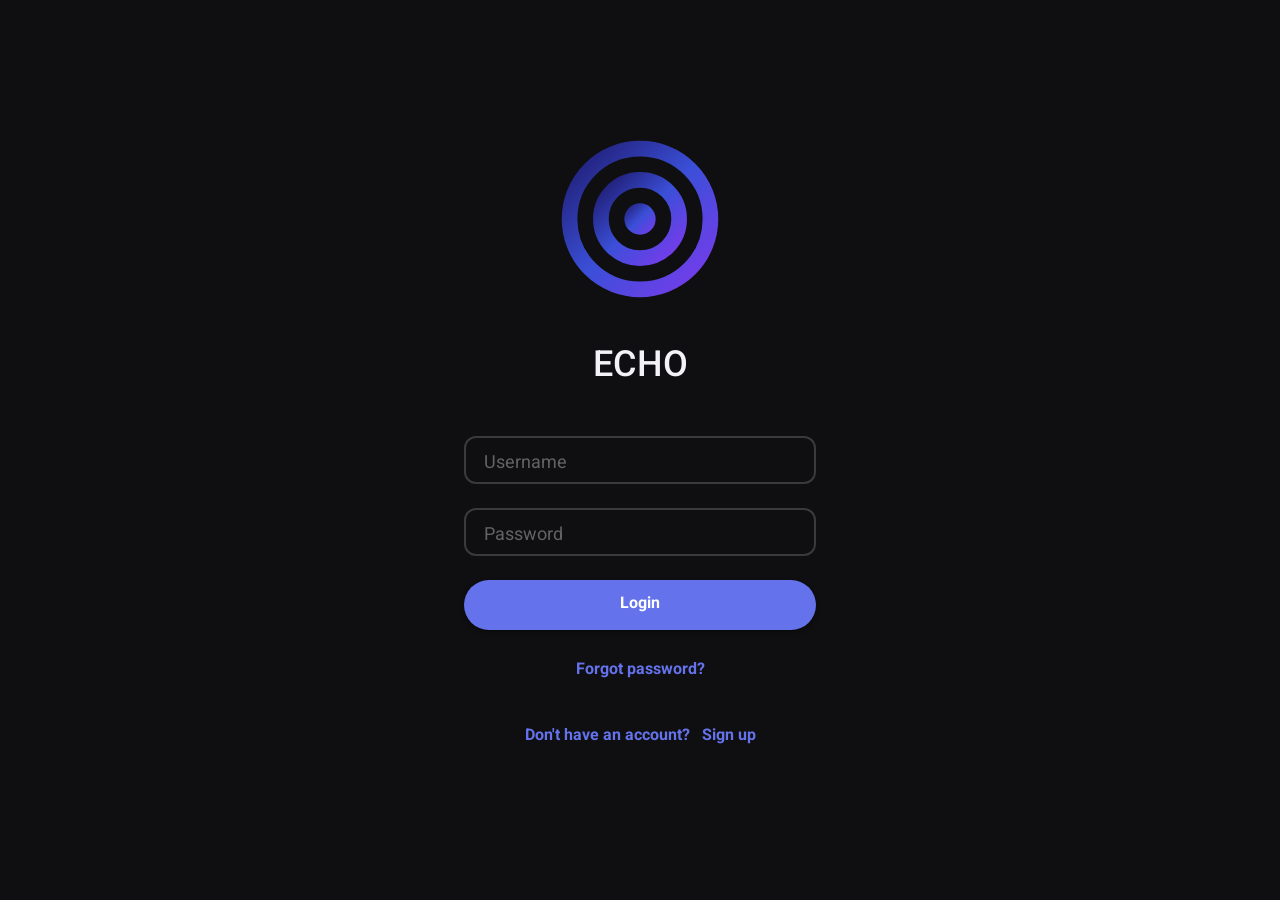
<file: frontend/index.html>
<!DOCTYPE html>
<html lang="en">
<head>
    <meta charset="UTF-8">
    <title>ECHO</title>
    <link rel="icon" type="image/svg+xml" href="/frontend/assets/logo/logo.svg">
</head>
<body>
<script type="module">
    import {isLoggedIn} from './js/model/state.js';
    window.location.href = isLoggedIn() ? 'pages/home.html' : 'pages/login.html';
</script>
</body>
</html>
</file>
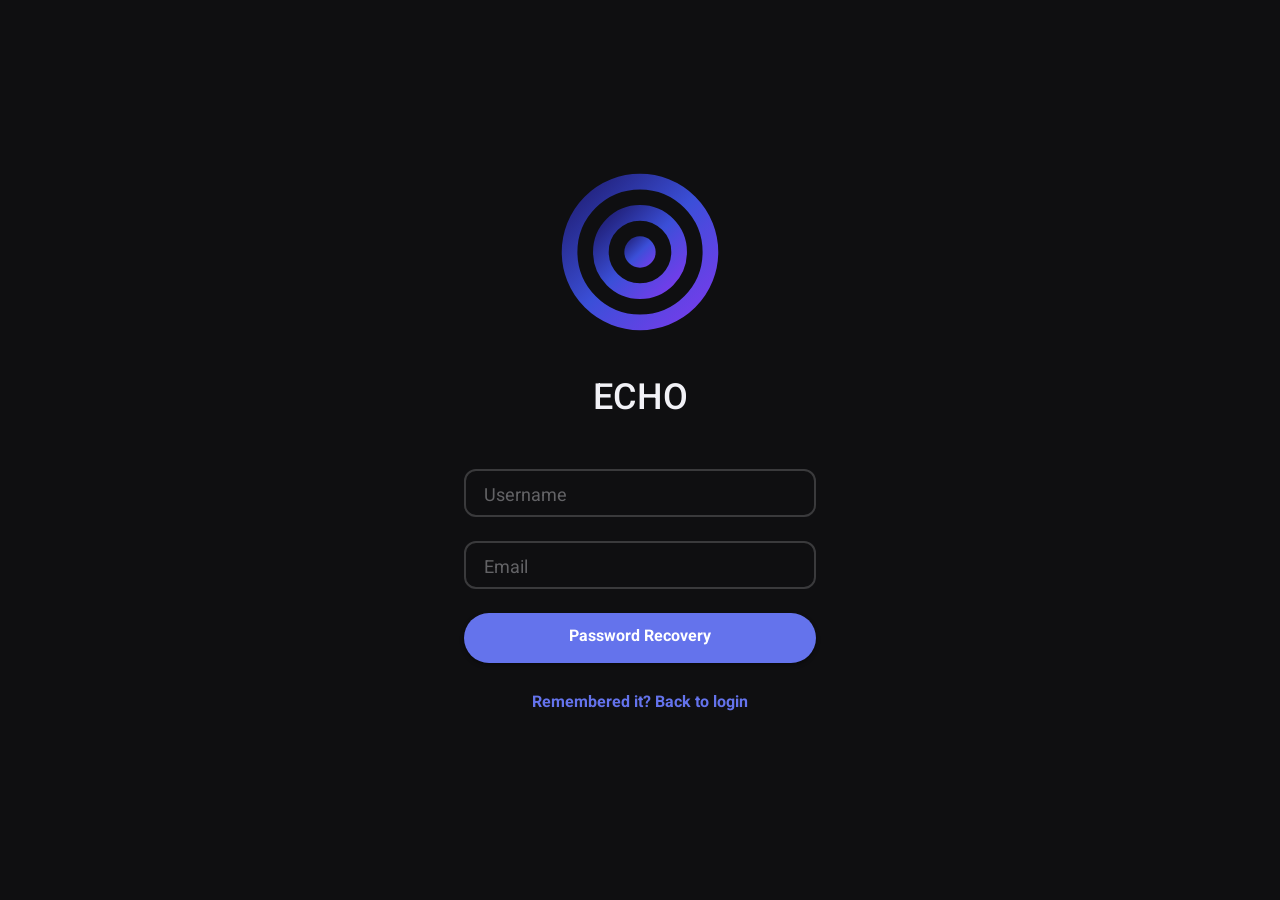
<file: frontend/pages/forgotPassword.html>
<!DOCTYPE html>
<html lang="en">
<head>
    <meta charset="UTF-8">
    <title>ECHO - forgot password</title>
    <link rel="icon" type="image/svg+xml" href="/frontend/assets/logo/logo.svg">
    <link rel="stylesheet" href="../css/base.css">
    <link rel="stylesheet" href="../css/auth.css">
    <link rel="stylesheet" href="../css/toast.css">
    <script type="module" src="../js/pages/forgotPassword.js" defer></script>
    <script src="../js/util/theme.js" defer></script>
</head>
<body>
<div id="app">
    <div class="container page-auth">
        <div class="auth-from">
            <div class="logo">
                <svg viewBox="0 0 460 460" xmlns="http://www.w3.org/2000/svg" role="img">
                    <title>ECHO chat app logo</title>
                    <desc>Solid core plus two rings, equal colored and white band widths</desc>
                    <defs>
                        <linearGradient id="g1" x1="0%" y1="0%" x2="100%" y2="100%">
                            <stop offset="0%" stop-color="#1e1b6e"/>
                            <stop offset="50%" stop-color="#3b4fd8"/>
                            <stop offset="100%" stop-color="#7c3aed"/>
                        </linearGradient>
                    </defs>
                    <g transform="translate(230,230)">
                        <circle cx="0" cy="0" r="45" fill="url(#g1)"/>
                        <circle cx="0" cy="0" r="112.5" fill="none" stroke="url(#g1)" stroke-width="45"/>
                        <circle cx="0" cy="0" r="202.5" fill="none" stroke="url(#g1)" stroke-width="45"/>
                    </g>
                </svg>
            </div>
            <h1>
                ECHO
            </h1>
            <form autocomplete="off" class="form" novalidate>
                <div class="input-group">
                    <input type="text" autocomplete="off" id="username" placeholder=" " class="input-field">
                    <label for="username" class="input-label">Username</label>
                </div>
                <div class="input-group">
                    <input type="email" autocomplete="off" id="email" placeholder=" " class="input-field">
                    <label for="email" class="input-label">Email</label>
                </div>
                <p class="form-error" hidden></p>
                <p class="form-success" hidden></p>
                <button type="submit" class="btn btn-block btn-primary">
                    Password Recovery
                </button>
            </form>
            <div class="auth-switch">
                <div class="item">
                    <a href="login.html">Remembered it? Back to login</a>
                </div>
            </div>
        </div>
    </div>
</div>
</body>
</html>
</file>
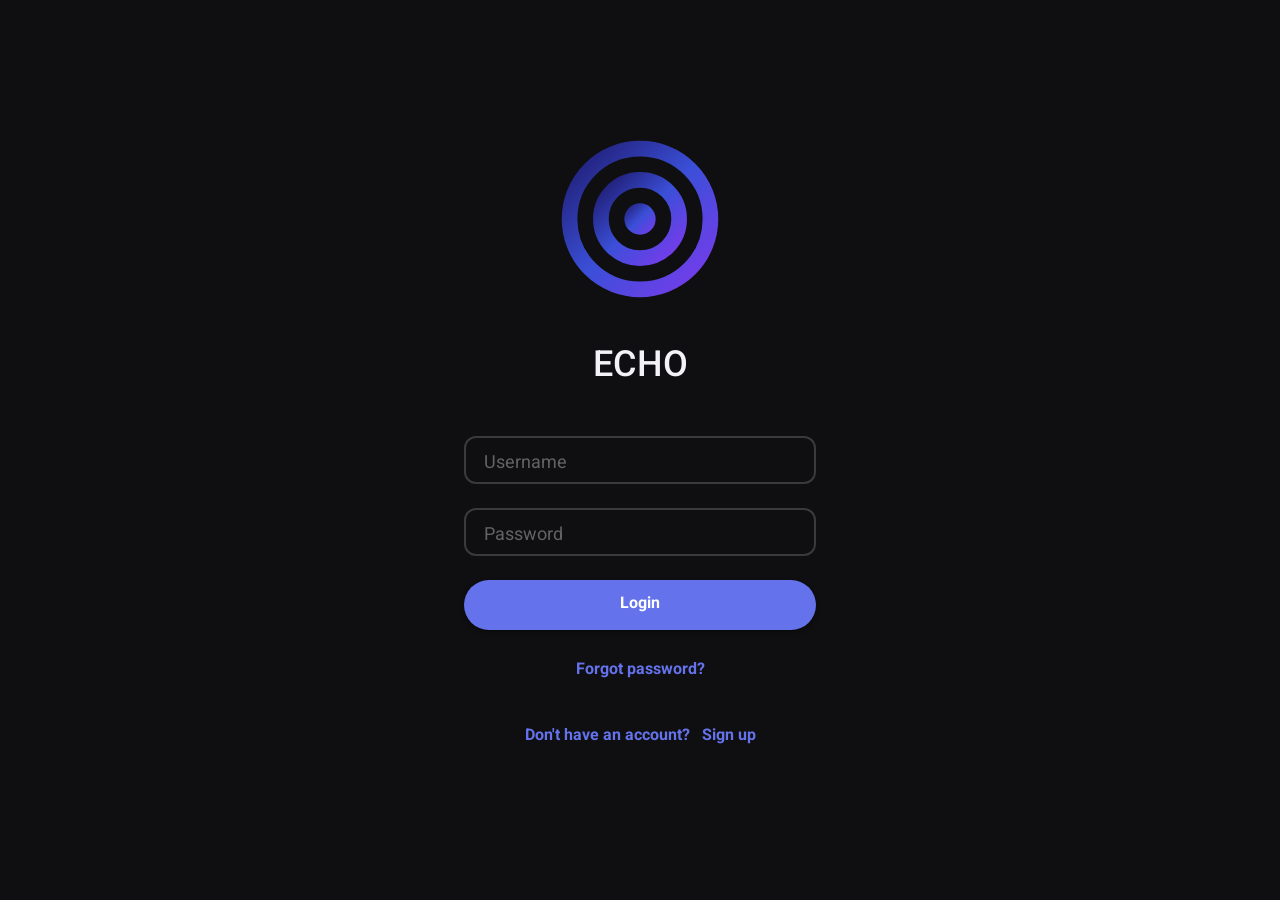
<file: frontend/pages/home.html>
<!DOCTYPE html>
<html lang="en">
<head>
    <meta charset="UTF-8">
    <title>ECHO</title>
    <link rel="icon" type="image/svg+xml" href="/frontend/assets/logo/logo.svg">
    <link rel="stylesheet" href="../css/base.css">
    <link rel="stylesheet" href="../css/home.css">
    <link rel="stylesheet" href="../css/sidebar.css">
    <link rel="stylesheet" href="../css/chat.css">
    <link rel="stylesheet" href="../css/chatInfo.css">
    <link rel="stylesheet" href="../css/chatList.css">
    <link rel="stylesheet" href="../css/searchChatList.css">
    <link rel="stylesheet" href="../css/setting.css">
    <link rel="stylesheet" href="../css/toast.css">
    <link rel="stylesheet" href="../css/newConversation.css">
    <script type="module" src="../js/pages/home.js" defer></script>
    <script type="module" src="../js/util/theme.js" defer></script>
</head>
<body>
<div id="app">
    <div class="container page-main">
        <!-- sidebar contains setting, chat-list, search in chat-list -->
        <div class="sidebar">
            <div class="container">
                <!-- chat-list and search result header -->
                <div class="header chat open">
                    <div class="button open menu">
                        <div class="btn btn-icon-only">
                            <svg xmlns="http://www.w3.org/2000/svg" height="28px" viewBox="0 -960 960 960" width="28px">
                                <path d="M120-240v-66.67h720V-240H120Zm0-206.67v-66.66h720v66.66H120Zm0-206.66V-720h720v66.67H120Z"/>
                            </svg>
                        </div>
                    </div>
                    <div class="button back">
                        <div class="btn btn-icon-only">
                            <svg xmlns="http://www.w3.org/2000/svg" height="28px" viewBox="0 -960 960 960" width="28px">
                                <path d="M359.33-241.33 120-480.67 359.33-720l47.34 47.33L248-514h592v66.67H248l158.67 158.66-47.34 47.34Z"/>
                            </svg>
                        </div>
                    </div>
                    <div class="input-search">
                        <label for="search"></label>
                        <input placeholder="Search" type="text" name="search" id="search">
                        <div class="search">
                            <svg xmlns="http://www.w3.org/2000/svg" height="24px" viewBox="0 -960 960 960" width="24px">
                                <path d="M792-120.67 532.67-380q-30 25.33-69.67 39.67Q423.33-326 378.67-326q-108.34 0-183.5-75.17Q120-476.33 120-583.33t75.17-182.17q75.16-75.17 182.83-75.17 107 0 181.83 75.17 74.84 75.17 74.84 182.17 0 43.33-14 83-14 39.66-40.67 73l260 258.66-48 48Zm-414-272q79 0 134.5-55.83T568-583.33q0-79-55.5-134.84Q457-774 378-774q-79.67 0-135.5 55.83-55.83 55.84-55.83 134.84T242.5-448.5q55.83 55.83 135.5 55.83Z"/>
                            </svg>
                        </div>
                    </div>
                    <div class="hamburger-menu" id="hamburgerMenu">
                        <ul>
                            <li>
                                <div class="item setting-button">
                                    <div class="icon">
                                        <svg xmlns="http://www.w3.org/2000/svg" height="18px" viewBox="0 -960 960 960"
                                             width="18px">
                                            <path d="m382-80-18.67-126.67q-17-6.33-34.83-16.66-17.83-10.34-32.17-21.67L178-192.33 79.33-365l106.34-78.67q-1.67-8.33-2-18.16-.34-9.84-.34-18.17 0-8.33.34-18.17.33-9.83 2-18.16L79.33-595 178-767.67 296.33-715q14.34-11.33 32.34-21.67 18-10.33 34.66-16L382-880h196l18.67 126.67q17 6.33 35.16 16.33 18.17 10 31.84 22L782-767.67 880.67-595l-106.34 77.33q1.67 9 2 18.84.34 9.83.34 18.83 0 9-.34 18.5Q776-452 774-443l106.33 78-98.66 172.67-118-52.67q-14.34 11.33-32 22-17.67 10.67-35 16.33L578-80H382Zm55.33-66.67h85l14-110q32.34-8 60.84-24.5T649-321l103.67 44.33 39.66-70.66L701-415q4.33-16 6.67-32.17Q710-463.33 710-480q0-16.67-2-32.83-2-16.17-7-32.17l91.33-67.67-39.66-70.66L649-638.67q-22.67-25-50.83-41.83-28.17-16.83-61.84-22.83l-13.66-110h-85l-14 110q-33 7.33-61.5 23.83T311-639l-103.67-44.33-39.66 70.66L259-545.33Q254.67-529 252.33-513 250-497 250-480q0 16.67 2.33 32.67 2.34 16 6.67 32.33l-91.33 67.67 39.66 70.66L311-321.33q23.33 23.66 51.83 40.16 28.5 16.5 60.84 24.5l13.66 110Zm43.34-200q55.33 0 94.33-39T614-480q0-55.33-39-94.33t-94.33-39q-55.67 0-94.5 39-38.84 39-38.84 94.33t38.84 94.33q38.83 39 94.5 39ZM480-480Z"/>
                                        </svg>
                                    </div>
                                    <p>setting</p>
                                </div>
                            </li>
                            <li>
                                <div class="item">
                                    <div class="icon">
                                        <svg xmlns="http://www.w3.org/2000/svg" height="18px" viewBox="0 -960 960 960"
                                             width="18px">
                                            <path d="m480-260 157.33-157.33L592-462.67 513.33-384v-190h-66.66v190L368-462.67l-45.33 45.34L480-260ZM186.67-662.67v476h586.66v-476H186.67Zm0 542.67q-27.5 0-47.09-19.58Q120-159.17 120-186.67v-519q0-11.25 3.5-21.7t10.5-19.3l51.33-67.66q9-12 23.13-18.84Q222.59-840 238-840h483.33q15.42 0 29.54 6.83Q765-826.33 774-814.33l52 67.66q7 8.85 10.5 19.3 3.5 10.45 3.5 21.7v519q0 27.5-19.58 47.09Q800.83-120 773.33-120H186.67Zm16.66-609.33H756l-35.61-44H238.67l-35.34 44ZM480-424.67Z"/>
                                        </svg>
                                    </div>
                                    <p>archived</p>
                                </div>
                            </li>
                            <li>
                                <div class="item">
                                    <div class="icon">
                                        <svg xmlns="http://www.w3.org/2000/svg" height="18px" viewBox="0 -960 960 960"
                                             width="18px">
                                            <path d="M200-120v-656.67q0-27 19.83-46.83 19.84-19.83 46.84-19.83h426.66q27 0 46.84 19.83Q760-803.67 760-776.67V-120L480-240 200-120Zm66.67-101.33L480-312l213.33 90.67v-555.34H266.67v555.34Zm0-555.34h426.66-426.66Z"/>
                                        </svg>
                                    </div>
                                    <p>saved message</p>
                                </div>
                            </li>
                        </ul>
                    </div>
                </div>
                <!-- chat-list -->
                <div class="chat-list open">
                    <div class="item saved-message">
                        <div class="profile">
                            <svg xmlns="http://www.w3.org/2000/svg" height="40px" viewBox="0 -960 960 960"
                                 width="40px">
                                <path d="M200-120v-656.67q0-27 19.83-46.83 19.84-19.83 46.84-19.83h426.66q27 0 46.84 19.83Q760-803.67 760-776.67V-120L480-240 200-120Zm66.67-101.33L480-312l213.33 90.67v-555.34H266.67v555.34Zm0-555.34h426.66-426.66Z"/>
                            </svg>
                        </div>
                        <div class="text">
                            <div class="title">
                                <h1>
                                    Saved Message
                                </h1>
                            </div>
                            <div class="last-message">
                                <p>
                                    news newsnewsnewsnewsnewsnewsnewsnewsnewsnewsnewsnews
                                </p>
                            </div>
                        </div>
                        <div class="time">
                            <p>12:12</p>
                        </div>
                    </div>
                </div>
                <!-- chat-list search result -->
                <div class="search-result">
                    <div class="results chats">
                        <div class="header">
                            <h1>
                                Chats
                            </h1>
                        </div>
                        <div class="item">
                            <div class="profile">
                                <img src="../assets/profile/img.png" alt="">
                            </div>
                            <div class="text">
                                <div class="name">
                                    <h1>
                                        this is testthis is testthis is testthis is testthis is testthis is test
                                    </h1>
                                </div>
                                <div class="id">
                                    <p>
                                        @Mahdi@Mahdi@Mahdi@Mahdi@Mahdi@Mahdi@Mahdi@Mahdi@Mahdi@Mahdi
                                    </p>
                                </div>
                            </div>
                        </div>
                    </div>
                    <div class="results groups">
                        <div class="header">
                            <h1>
                                Groups
                            </h1>
                        </div>
                        <div class="item">
                            <div class="profile">
                                <img src="../assets/profile/img.png" alt="">
                            </div>
                            <div class="text">
                                <div class="name">
                                    <h1>
                                        this is testthis is testthis is testthis is testthis is testthis is test
                                    </h1>
                                </div>
                                <div class="id">
                                    <p>
                                        @Mahdi@Mahdi@Mahdi@Mahdi@Mahdi@Mahdi@Mahdi@Mahdi@Mahdi@Mahdi
                                    </p>
                                </div>
                            </div>
                        </div>
                    </div>
                </div>
                <!-- setting header -->
                <div class="header setting">
                    <div class="button back">
                        <div class="btn btn-icon-only">
                            <svg xmlns="http://www.w3.org/2000/svg" height="28px" viewBox="0 -960 960 960" width="28px">
                                <path d="M359.33-241.33 120-480.67 359.33-720l47.34 47.33L248-514h592v66.67H248l158.67 158.66-47.34 47.34Z"/>
                            </svg>
                        </div>
                    </div>
                    <div class="text">
                        <h1>
                            Setting
                        </h1>
                    </div>
                </div>
                <!-- new-conversation header -->
                <div class="header new-conversation">
                    <div class="button back">
                        <div class="btn btn-icon-only">
                            <svg xmlns="http://www.w3.org/2000/svg" height="28px" viewBox="0 -960 960 960" width="28px">
                                <path d="M359.33-241.33 120-480.67 359.33-720l47.34 47.33L248-514h592v66.67H248l158.67 158.66-47.34 47.34Z"/>
                            </svg>
                        </div>
                    </div>
                    <div class="text"><h1>New Conversation</h1></div>
                </div>
                <!-- setting -->
                <div class="settings">
                    <div class="profile">
                        <div class="image">
                            <img src="../assets/profile/img.png" alt="">
                        </div>
                    </div>
                    <div class="account-data personal">
                        <form autocomplete="off" class="form" novalidate>
                            <div class="item name">
                                <div class="title">
                                    <div class="input-group">
                                        <input type="text" autocomplete="off" id="name" placeholder=" "
                                               class="input-field" value="Mahdi">
                                        <label for="name" class="input-label">Name</label>
                                    </div>
                                </div>
                            </div>
                            <div class="item last-name">
                                <div class="title">
                                    <div class="input-group">
                                        <input type="text" autocomplete="off" id="last-name" placeholder=" "
                                               class="input-field" value="Oveysi">
                                        <label for="last-name" class="input-label">Last Name</label>
                                    </div>
                                </div>
                            </div>
                            <div class="item id">
                                <div class="title">
                                    <div class="input-group">
                                        <input type="text" autocomplete="off" id="username" placeholder=" "
                                               class="input-field" value="channel.com">
                                        <label for="username" class="input-label">Username</label>
                                    </div>
                                </div>
                            </div>
                            <div class="item bio">
                                <div class="title">
                                    <div class="input-group">
                                        <input type="text" autocomplete="off" id="bio" placeholder=" "
                                               class="input-field" value="this is test">
                                        <label for="bio" class="input-label">Bio</label>
                                    </div>
                                </div>
                            </div>
                            <button type="submit" class="btn btn-block btn-primary">
                                Confirm
                            </button>
                        </form>
                    </div>
                    <div class="account-data theme">
                        <div class="header">
                            <h1>
                                Color Theme
                            </h1>
                        </div>
                        <div class="themes">
                            <div class="row">
                                <div class="item" data-theme="indigo">
                                    <div class="color"></div>
                                </div>
                                <div class="item" data-theme="blue">
                                    <div class="color"></div>
                                </div>
                                <div class="item" data-theme="teal">
                                    <div class="color"></div>
                                </div>
                                <div class="item" data-theme="green">
                                    <div class="color"></div>
                                </div>
                                <div class="item" data-theme="yellow">
                                    <div class="color"></div>
                                </div>
                            </div>
                            <div class="row">
                                <div class="item" data-theme="orange">
                                    <div class="color"></div>
                                </div>
                                <div class="item" data-theme="salmon">
                                    <div class="color"></div>
                                </div>
                                <div class="item" data-theme="red">
                                    <div class="color"></div>
                                </div>
                                <div class="item" data-theme="pink">
                                    <div class="color"></div>
                                </div>
                                <div class="item" data-theme="purple">
                                    <div class="color"></div>
                                </div>
                            </div>
                            <div class="row">
                                <div class="item" data-theme="light">
                                    <div class="color"></div>
                                </div>
                                <div class="item" data-theme="dark">
                                    <div class="color"></div>
                                </div>
                            </div>
                        </div>
                    </div>
                    <div class="account-data leave-delete">
                        <button class="btn btn-block btn-warning">
                            Leave The Account
                        </button>
                        <button class="btn btn-block btn-danger">
                            Delete Account
                        </button>
                    </div>
                </div>
                <!-- new-conversation panel -->
                <div class="new-conversation panel">
                    <div class="container">
                        <div class="create-group">
                            <form class="form" autocomplete="off">
                                <div class="input-group">
                                    <input type="text" id="group-name" placeholder=" " class="input-field">
                                    <label for="group-name" class="input-label">Group Name</label>
                                </div>
                                <button type="submit" class="btn btn-block btn-primary">Create Group</button>
                            </form>
                        </div>
                        <div class="add-contact">
                            <form class="form" autocomplete="off">
                                <div class="input-group">
                                    <input type="text" id="contact-id" placeholder=" " class="input-field">
                                    <label for="contact-id" class="input-label">User ID</label>
                                </div>
                                <button type="submit" class="btn btn-block btn-primary">Add Contact</button>
                            </form>
                        </div>
                        <div class="contacts-list">
                        </div>
                    </div>
                </div>
                <!-- new-message button -->
                <div class="new-message open">
                    <svg xmlns="http://www.w3.org/2000/svg" height="30px" viewBox="0 -960 960 960" width="30px">
                        <path d="M186.67-186.67H235L680-631l-48.33-48.33-445 444.33v48.33ZM120-120v-142l559.33-558.33q9.34-9 21.5-14 12.17-5 25.5-5 12.67 0 25 5 12.34 5 22 14.33L821-772q10 9.67 14.5 22t4.5 24.67q0 12.66-4.83 25.16-4.84 12.5-14.17 21.84L262-120H120Zm652.67-606-46-46 46 46Zm-117 71-24-24.33L680-631l-24.33-24Z"/>
                    </svg>
                </div>
            </div>
        </div>
        <!-- main contains messages, chat-input, chat-info -->
        <div class="main">
            <div class="container">
                <div class="chat">
                    <!-- chat-info -->
                    <div class="chat-info">
                        <div class="profile">
                            <img src="../assets/profile/default.svg" alt="">
                        </div>
                        <div class="text open">
                            <div class="title">
                                <h1>
                                </h1>
                            </div>
                            <div class="subscribers last-seen">
                                <p></p>
                            </div>
                        </div>
                        <div class="search open">
                            <svg xmlns="http://www.w3.org/2000/svg" height="24px" viewBox="0 -960 960 960" width="24px">
                                <path d="M792-120.67 532.67-380q-30 25.33-69.67 39.67Q423.33-326 378.67-326q-108.34 0-183.5-75.17Q120-476.33 120-583.33t75.17-182.17q75.16-75.17 182.83-75.17 107 0 181.83 75.17 74.84 75.17 74.84 182.17 0 43.33-14 83-14 39.66-40.67 73l260 258.66-48 48Zm-414-272q79 0 134.5-55.83T568-583.33q0-79-55.5-134.84Q457-774 378-774q-79.67 0-135.5 55.83-55.83 55.84-55.83 134.84T242.5-448.5q55.83 55.83 135.5 55.83Z"></path>
                            </svg>
                        </div>
                        <div class="input-search">
                            <label for="search-chat"></label>
                            <input placeholder="Search" type="text" name="search" id="search-chat">
                            <div class="search-in-input">
                                <svg xmlns="http://www.w3.org/2000/svg" height="24px" viewBox="0 -960 960 960"
                                     width="24px">
                                    <path d="M792-120.67 532.67-380q-30 25.33-69.67 39.67Q423.33-326 378.67-326q-108.34 0-183.5-75.17Q120-476.33 120-583.33t75.17-182.17q75.16-75.17 182.83-75.17 107 0 181.83 75.17 74.84 75.17 74.84 182.17 0 43.33-14 83-14 39.66-40.67 73l260 258.66-48 48Zm-414-272q79 0 134.5-55.83T568-583.33q0-79-55.5-134.84Q457-774 378-774q-79.67 0-135.5 55.83-55.83 55.84-55.83 134.84T242.5-448.5q55.83 55.83 135.5 55.83Z"></path>
                                </svg>
                            </div>
                            <div class="search-result">
                                <div class="container">
                                    <div class="item">
                                        <a href="">
                                            <div class="profile">
                                                <img src="../assets/profile/img.png" alt="">
                                            </div>
                                            <div class="text">
                                                <div class="title">
                                                    <h1>
                                                        this is the last news this is the last new this is the last new
                                                    </h1>
                                                </div>
                                                <div class="last-message">
                                                    <p>
                                                        news newsnewsnewsnewsnewsnewsnewsnewsnewsnewsnewsnews
                                                    </p>
                                                </div>
                                            </div>
                                            <div class="time">
                                                <p>2020/20/20</p>
                                            </div>

                                        </a>
                                    </div>
                                </div>
                            </div>
                            <div class="close">
                                <svg xmlns="http://www.w3.org/2000/svg" height="24px" viewBox="0 -960 960 960"
                                     width="24">
                                    <path d="m251.33-204.67-46.66-46.66L433.33-480 204.67-708.67l46.66-46.66L480-526.67l228.67-228.66 46.66 46.66L526.67-480l228.66 228.67-46.66 46.66L480-433.33 251.33-204.67Z"/>
                                </svg>
                            </div>
                        </div>
                    </div>
                    <!-- messages -->
                    <div class="bubbles">
                        <div class="bubbles-inner">

                        </div>
                    </div>
                    <!-- chat-input -->
                    <div class="new-message">
                        <div class="attachment btn btn-icon-only">
                            <svg xmlns="http://www.w3.org/2000/svg" height="32px" viewBox="0 -960 960 960" width="32px">
                                <path d="M327.33-242Q224-242 152-314.45 80-386.9 80-490.12 80-593.33 152-666t175.33-72.67H704q73.33 0 124.67 51.84Q880-635 880-562t-51.33 124.83Q777.33-385.33 704-385.33H347.33q-43.33 0-74-30.67-30.66-30.67-30.66-74.33 0-43.67 30.45-74.34 30.44-30.66 74.21-30.66h370v66.66h-370q-15.66 0-26.83 11.17-11.17 11.17-11.17 27.59 0 16.43 11.17 27.17Q331.67-452 347.33-452H704q46-.33 77.67-32.17 31.66-31.83 31.66-77.97t-31.7-78Q749.92-672 704-672H327.33q-75.66-.33-128.16 52.98-52.5 53.31-52.5 129.02 0 75.28 52.5 127.97 52.5 52.7 128.16 53.36h390V-242h-390Z"/>
                            </svg>
                        </div>
                        <div class="input-field">
                            <label for="message"></label>
                            <textarea name="message" placeholder="Message" id="message" rows="1"></textarea>
                        </div>
                        <div class="send">
                            <div class=" btn btn-primary btn-icon-only">
                                <svg xmlns="http://www.w3.org/2000/svg" height="30px" viewBox="0 -960 960 960"
                                     width="30px">
                                    <path d="M120-160v-640l760 320-760 320Zm66.67-102 520.66-218-520.66-220v158.67L428-480l-241.33 60v158Zm0 0v-438 438Z"/>
                                </svg>
                            </div>
                        </div>
                    </div>
                </div>
            </div>
        </div>
        <!-- contains complete information about chat and a few tools for users -->
        <div class="info">
            <div class="container">
                <div class="header">
                    <div class="close btn btn-icon-only">
                        <svg xmlns="http://www.w3.org/2000/svg" height="24px" viewBox="0 -960 960 960" width="24px">
                            <path d="m251.33-204.67-46.66-46.66L433.33-480 204.67-708.67l46.66-46.66L480-526.67l228.67-228.66 46.66 46.66L526.67-480l228.66 228.67-46.66 46.66L480-433.33 251.33-204.67Z"/>
                        </svg>
                    </div>
                    <div class="title">
                        <h1>
                            Info
                        </h1>
                    </div>
                    <div class="menu-toggle btn btn-icon-only">
                        <svg xmlns="http://www.w3.org/2000/svg" height="24px" viewBox="0 -960 960 960" width="24px">
                            <path d="M480-160q-33 0-56.5-23.5T400-240q0-33 23.5-56.5T480-320q33 0 56.5 23.5T560-240q0 33-23.5 56.5T480-160Zm0-240q-33 0-56.5-23.5T400-480q0-33 23.5-56.5T480-560q33 0 56.5 23.5T560-480q0 33-23.5 56.5T480-400Zm0-240q-33 0-56.5-23.5T400-720q0-33 23.5-56.5T480-800q33 0 56.5 23.5T560-720q0 33-23.5 56.5T480-640Z"/>
                        </svg>
                    </div>
                </div>
                <!-- actions menu -->
                <div class="info-actions-menu">
                    <div class="group-actions">
                        <div class="item" data-action="leave-group"><p>Leave Group</p></div>
                        <div class="item" data-action="add-member"><p>Add Member</p></div>
                        <div class="item" data-action="edit-group"><p>Edit Group Info</p></div>
                        <div class="item" data-action="archive"><p>Add to Archive</p></div>
                        <div class="item" data-action="history"><p>History</p></div>
                    </div>
                    <div class="private-actions">
                        <div class="item" data-action="block"><p>Block User</p></div>
                        <div class="item" data-action="add-contact"><p>Add to Contacts</p></div>
                        <div class="item" data-action="archive"><p>Add to Archive</p></div>
                    </div>
                </div>
                <div class="profile">
                    <div class="image">
                        <img src="../assets/profile/img.png" alt="">
                    </div>
                </div>
                <div class="name">
                    <h1>
                        Lorem ipsum dolor sit amet.
                    </h1>
                </div>
                <div class="subscribers last-seen">
                    <p>resently</p>
                </div>
                <div class="infos">
                    <div class="item id">
                        <div class="icon">
                            <svg xmlns="http://www.w3.org/2000/svg" height="24px" viewBox="0 -960 960 960" width="24px">
                                <path d="M480-80q-83 0-156-31.5T197-197q-54-54-85.5-127T80-480q0-83 31.5-156T197-763q54-54 127-85.5T480-880q83 0 156 31.5T763-763q54 54 85.5 127T880-480v54.67q0 57-39.73 96.5t-97.6 39.5q-35.72 0-67.36-16.67t-49.98-47.33q-27 32.33-65.22 48.16-38.22 15.84-80.11 15.84-79.4 0-135.37-55.5-55.96-55.5-55.96-135.18t55.83-135.83Q400.33-672 480-672t135.5 56.16q55.83 56.16 55.83 135.84v54.67q0 29.07 20.67 49.2Q712.67-356 742.33-356q29.67 0 50.34-20.13 20.66-20.13 20.66-49.2V-480q0-139.58-97-236.46-97-96.87-236.33-96.87t-236.33 97q-97 97-97 236.33t96.87 236.33q96.88 97 236.46 97h209.33V-80H480Zm88.33-312.17q36.34-36.16 36.34-87.83 0-52.67-36.38-89-36.37-36.33-88.33-36.33T391.67-569q-36.34 36.33-36.34 89 0 51.67 36.38 87.83Q428.08-356 480.04-356t88.29-36.17Z"/>
                            </svg>
                        </div>
                        <div class="title">
                            <p>
                                channel.com
                            </p>
                        </div>
                    </div>
                    <div class="item bio">
                        <div class="icon">
                            <svg xmlns="http://www.w3.org/2000/svg" height="24px" viewBox="0 -960 960 960" width="24px">
                                <path d="M480-241.33q-63.33 0-121.67 21.5Q300-198.33 250-156v9.33h460V-156q-50-42.33-108.33-63.83-58.34-21.5-121.67-21.5Zm136-43.34q63.67 23.34 117.33 64v-592.66H226.67v592.66q53.66-40.66 117.33-64Q407.67-308 480-308t136 23.33Zm-185.5-190.5q-21.17-21.16-21.17-50.83 0-29.67 21.17-50.83Q451.67-598 481.33-598q29.67 0 50.84 21.17 21.16 21.16 21.16 50.83 0 29.67-21.16 50.83Q511-454 481.33-454q-29.66 0-50.83-21.17ZM226.67-80q-27 0-46.84-19.83Q160-119.67 160-146.67v-666.66q0-27 19.83-46.84Q199.67-880 226.67-880h506.66q27 0 46.84 19.83Q800-840.33 800-813.33v666.66q0 27-19.83 46.84Q760.33-80 733.33-80H226.67Zm353-347.67Q620-468 620-526t-40.33-98.33q-40.34-40.34-98.34-40.34T383-624.33Q342.67-584 342.67-526T383-427.67q40.33 40.34 98.33 40.34t98.34-40.34ZM480-526Z"/>
                            </svg>
                        </div>
                        <div class="title">
                            <p>
                                Lorem ipsum dolor sit amet, consectetur adipisicing elit. Accusantium adipisci
                                asperiores, Dolore eligendi, enim error excepturi iste, molestiae nam provident quasi
                                quod repellat sed voluptas voluptatem.
                            </p>
                        </div>
                    </div>
                </div>
            </div>
        </div>
    </div>
</div>
</body>
</html>
</file>
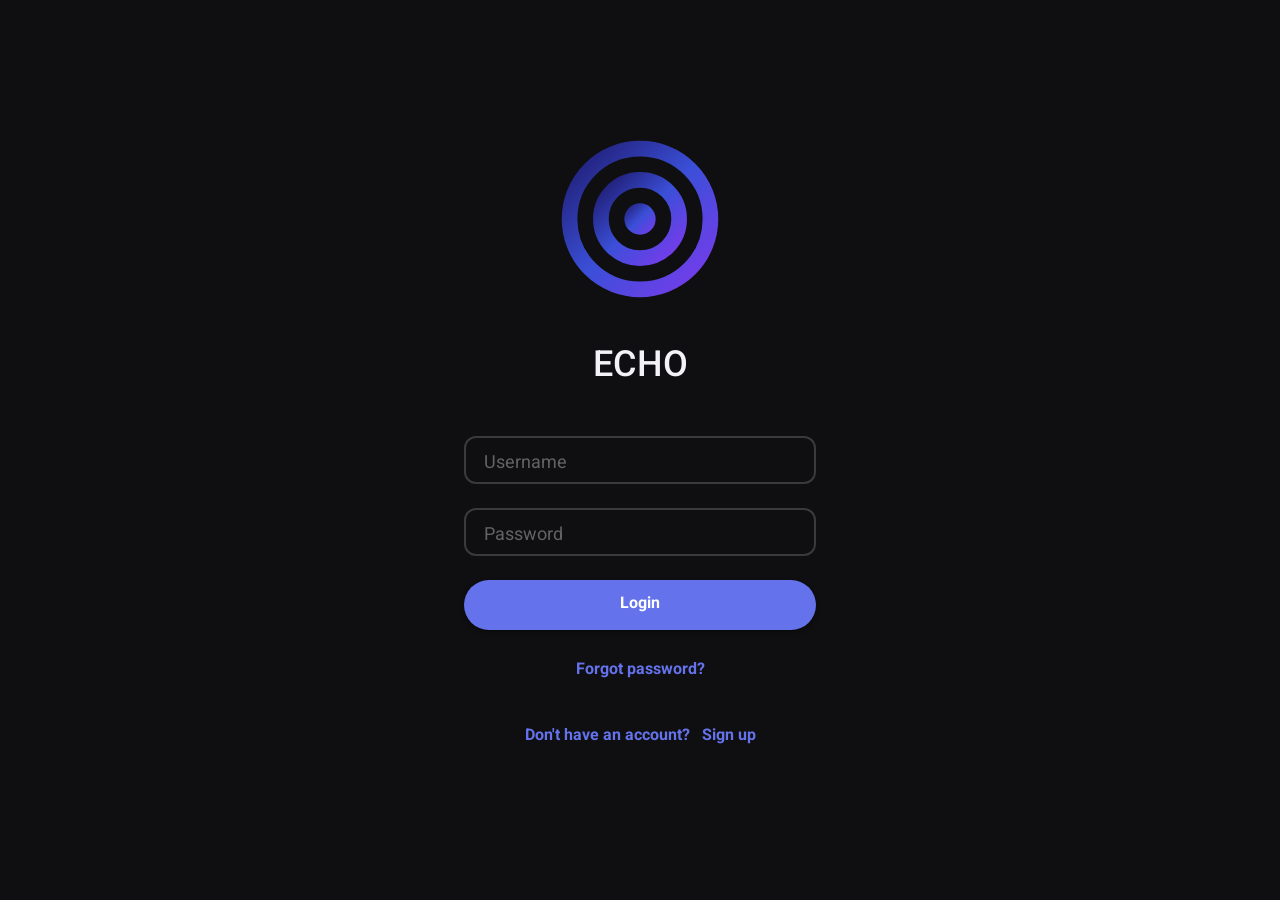
<file: frontend/pages/login.html>
<!DOCTYPE html>
<html lang="en">
<head>
    <meta charset="UTF-8">
    <title>ECHO - login</title>
    <link rel="icon" type="image/svg+xml" href="/frontend/assets/logo/logo.svg">
    <link rel="stylesheet" href="../css/base.css">
    <link rel="stylesheet" href="../css/auth.css">
    <link rel="stylesheet" href="../css/toast.css">
    <script type="module" src="../js/pages/login.js" defer></script>
    <script src="../js/util/theme.js" defer></script>
</head>
<body>
<div id="app">
    <div class="container page-auth">
        <div class="auth-from">
            <div class="logo">
                <svg viewBox="0 0 460 460" xmlns="http://www.w3.org/2000/svg" role="img">
                    <title>ECHO chat app logo</title>
                    <desc>Solid core plus two rings, equal colored and white band widths</desc>
                    <defs>
                        <linearGradient id="g1" x1="0%" y1="0%" x2="100%" y2="100%">
                            <stop offset="0%" stop-color="#1e1b6e"/>
                            <stop offset="50%" stop-color="#3b4fd8"/>
                            <stop offset="100%" stop-color="#7c3aed"/>
                        </linearGradient>
                    </defs>
                    <g transform="translate(230,230)">
                        <circle cx="0" cy="0" r="45" fill="url(#g1)"/>
                        <circle cx="0" cy="0" r="112.5" fill="none" stroke="url(#g1)" stroke-width="45"/>
                        <circle cx="0" cy="0" r="202.5" fill="none" stroke="url(#g1)" stroke-width="45"/>
                    </g>
                </svg>
            </div>
            <h1>
                ECHO
            </h1>
            <form autocomplete="off" class="form" novalidate>
                <div class="input-group">
                    <input type="text" autocomplete="off" id="username" placeholder=" " class="input-field">
                    <label for="username" class="input-label">Username</label>
                </div>
                <div class="input-group">
                    <input type="password" autocomplete="off" id="password" placeholder=" " class="input-field">
                    <label for="password" class="input-label">Password</label>
                </div>
                <p class="form-error" hidden></p>
                <button type="submit" class="btn btn-block btn-primary">
                    Login
                </button>
            </form>
            <div class="auth-switch">
                <div class="item">
                    <a href="forgotPassword.html">Forgot password?</a>
                </div>
                <div class="item">
                    <a href="signup.html">Don't have an account?&nbsp;&nbsp;&nbsp;Sign up</a>
                </div>
            </div>
        </div>
    </div>
</div>
</body>
</html>
</file>
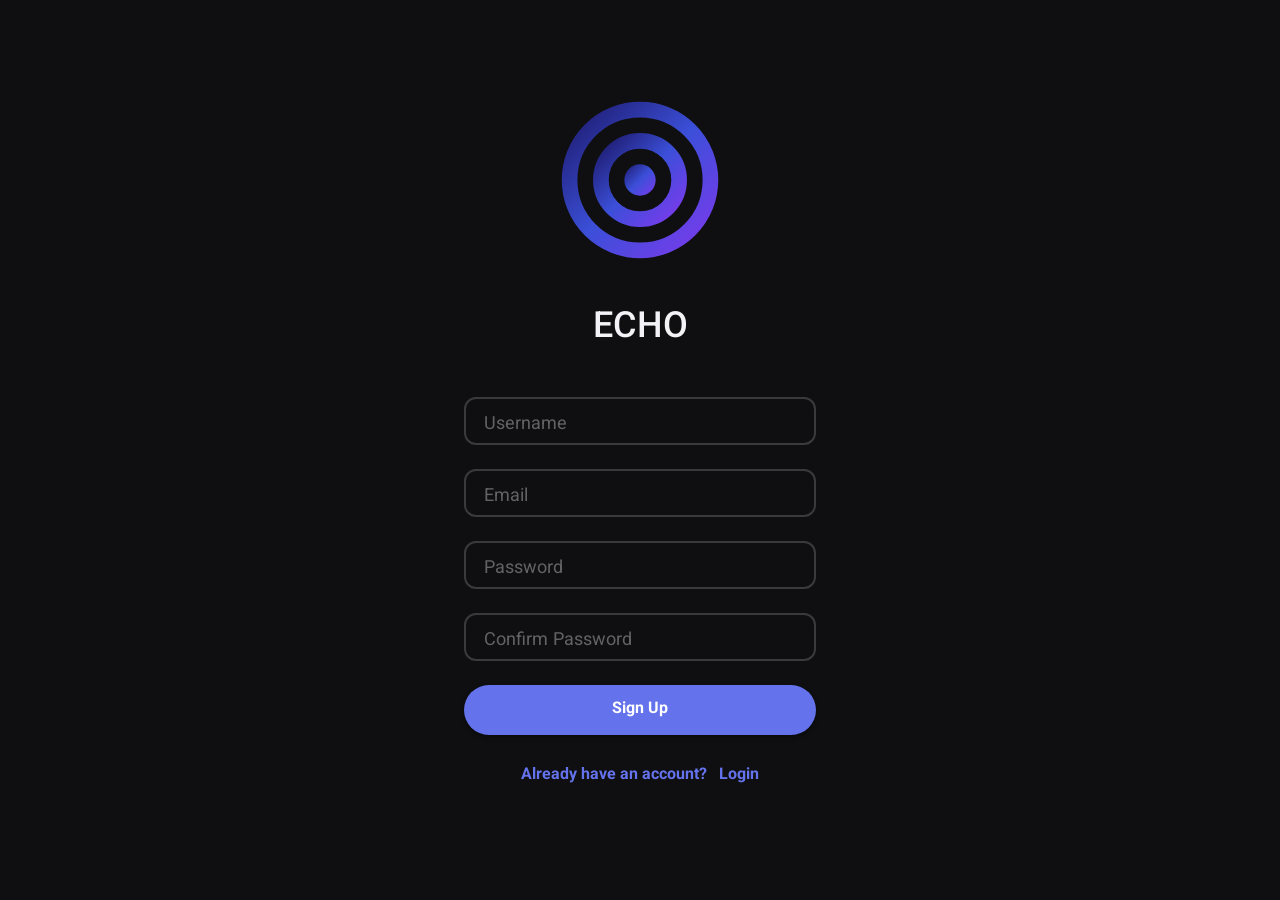
<file: frontend/pages/signup.html>
<!DOCTYPE html>
<html lang="en">
<head>
    <meta charset="UTF-8">
    <title>ECHO - signup</title>
    <link rel="icon" type="image/svg+xml" href="/frontend/assets/logo/logo.svg">
    <link rel="stylesheet" href="../css/base.css">
    <link rel="stylesheet" href="../css/auth.css">
    <link rel="stylesheet" href="../css/toast.css">
    <script type="module" src="../js/pages/signup.js"></script>
    <script src="../js/util/theme.js" defer></script>
</head>
<body>
<div id="app">
    <div class="container page-auth">
        <div class="auth-from">
            <div class="logo">
                <svg viewBox="0 0 460 460" xmlns="http://www.w3.org/2000/svg" role="img">
                    <title>ECHO chat app logo</title>
                    <desc>Solid core plus two rings, equal colored and white band widths</desc>
                    <defs>
                        <linearGradient id="g1" x1="0%" y1="0%" x2="100%" y2="100%">
                            <stop offset="0%" stop-color="#1e1b6e"/>
                            <stop offset="50%" stop-color="#3b4fd8"/>
                            <stop offset="100%" stop-color="#7c3aed"/>
                        </linearGradient>
                    </defs>
                    <g transform="translate(230,230)">
                        <circle cx="0" cy="0" r="45" fill="url(#g1)"/>
                        <circle cx="0" cy="0" r="112.5" fill="none" stroke="url(#g1)" stroke-width="45"/>
                        <circle cx="0" cy="0" r="202.5" fill="none" stroke="url(#g1)" stroke-width="45"/>
                    </g>
                </svg>
            </div>
            <h1>
                ECHO
            </h1>
            <form autocomplete="off" class="form" novalidate>
                <div class="input-group">
                    <input type="text" autocomplete="off" id="username" placeholder=" " class="input-field">
                    <label for="username" class="input-label">Username</label>
                </div>
                <div class="input-group">
                    <input type="email" autocomplete="off" id="email" placeholder=" " class="input-field">
                    <label for="email" class="input-label">Email</label>
                </div>
                <div class="input-group">
                    <input type="password" autocomplete="off" id="password" placeholder=" " class="input-field">
                    <label for="password" class="input-label">Password</label>
                </div>
                <div class="input-group">
                    <input type="password" autocomplete="off" id="re-password" placeholder=" " class="input-field">
                    <label for="re-password" class="input-label">Confirm Password</label>
                </div>
                <p class="form-error" hidden></p>
                <button type="submit" class="btn btn-block btn-primary">
                    Sign Up
                </button>
            </form>
            <div class="auth-switch">
                <div class="item">
                    <a href="login.html">Already have an account?&nbsp;&nbsp;&nbsp;Login</a>
                </div>
            </div>
        </div>
    </div>
</div>
</body>
</html>
</file>
<file: frontend/css/base.css>
/* css reset */
*, *::before, *::after {
    margin: 0;
    padding: 0;
    outline: none;
    border: 0;
    box-sizing: border-box;
}

img, svg, video {
    display: block;
    max-width: 100%;
}

a {
    color: inherit;
    text-decoration: none;
}

input, textarea {
    font: inherit;
    color: inherit;
    background: none;
}

ul, ol {
    list-style: none;
}



/* font */
@font-face {
    font-family: 'Vazir';
    src: url("../assets/fonts/Vazir.ttf") format("truetype");
    font-weight: 100 900;
    font-style: normal;
    font-display: swap;
}

/* design tokens - light */
[data-theme="light"] {
    /* base colors */
    --color-bg: #ffffff;
    --color-bg-secondary: #f4f4f5;
    --color-bg-tertiary: #e8e8ea;
    --gradient-bg: linear-gradient(135deg, #a05af0 0%, #d49db3 50%, #c96ad6 100%);
    --bg-url : url("../assets/backgrounds/background1.svg");
    --color-surface: #ffffff;
    --color-surface-hover: #f0f0f1;
    --color-border: #e4e4e7;

    /* text */
    --color-text-primary: #111112;
    --color-text-secondary: #6b6b76;
    --color-text-muted: #a0a0ab;
    --color-text-inverse: #ffffff;

    /* accent */
    --color-accent: #4f5fe0;
    --color-accent-hover: #3344cc;
    --color-accent-subtle: #eaecff;
    --color-accent-text: #ffffff;

    /* status */
    --color-danger: #e5534b;
    --color-success: #3fb950;
    --color-warning: #d29922;

    /* message bubble */
    --color-bubble-out: #4f5fe0;
    --color-bubble-out-text: #ffffff;
    --color-bubble-in: #eeeeef;
    --color-bubble-in-text: #111112;

    /* shadows */
    --shadow-sm: 0 0px 5px rgba(0, 0, 0, 0.05);
    --shadow-md: 0 0px 15px rgba(0, 0, 0, 0.10);
    --shadow-lg: 0 0px 30px rgba(0, 0, 0, 0.15);
}

/* design tokens - dark */
[data-theme="dark"] {
    /* base colors */
    --color-bg: #0f0f11;
    --color-bg-secondary: #1c1c1e;
    --color-bg-tertiary: #28282b;
    --gradient-bg: linear-gradient(145deg, #000000 0%, #221f1f 40%, #000000 100%);
    --bg-url : url("../assets/backgrounds/background2.svg");
    --color-surface: #252528;
    --color-surface-hover: #38383c;
    --color-border: #3a3a3c;

    /* text */
    --color-text-primary: #f2f2f7;
    --color-text-secondary: #98989f;
    --color-text-muted: #636366;
    --color-text-inverse: #0f0f11;

    /* accent */
    --color-accent: #6473ec;
    --color-accent-hover: #5060d8;
    --color-accent-subtle: #1e2a62;
    --color-accent-text: #ffffff;

    /* status */
    --color-danger: #ff453a;
    --color-success: #34c759;
    --color-warning: #ff9f0a;

    /* message bubble */
    --color-bubble-out: #6473ec;
    --color-bubble-out-text: #ffffff;
    --color-bubble-in: #252528;
    --color-bubble-in-text: #f2f2f7;

    /* shadows */
    --shadow-sm: 0 2px 4px rgba(0, 0, 0, 0.4);
    --shadow-md: 0 4px 12px rgba(0, 0, 0, 0.5);
    --shadow-lg: 0 8px 24px rgba(0, 0, 0, 0.6);
}

/* design tokens - orange */
[data-theme="orange"] {
    /* base colors */
    --color-bg: #170d05;
    --color-bg-secondary: #26160a;
    --color-bg-tertiary: #331e0f;
    --gradient-bg: linear-gradient(145deg, #8a4a08 0%, #d88a10 40%, #2e1608 100%);
    --bg-url : url("../assets/backgrounds/background3.svg");
    --color-surface: #2c1a0c;
    --color-surface-hover: #3c2412;
    --color-border: #563a1c;

    /* text */
    --color-text-primary: #fbecd8;
    --color-text-secondary: #d4a874;
    --color-text-muted: #9a7648;
    --color-text-inverse: #170d05;

    /* accent */
    --color-accent: #e8940c;
    --color-accent-hover: #c67a08;
    --color-accent-subtle: #4a2a0e;
    --color-accent-text: #1c1004;

    /* status */
    --color-danger: #e0574a;
    --color-success: #4aab6d;
    --color-warning: #e8c94a;

    /* message bubble */
    --color-bubble-out: #e8940c;
    --color-bubble-out-text: #1c1004;
    --color-bubble-in: #3c2412;
    --color-bubble-in-text: #fbecd8;

    /* shadows */
    --shadow-sm: 0 2px 4px rgba(0, 0, 0, 0.4);
    --shadow-md: 0 4px 12px rgba(0, 0, 0, 0.5);
    --shadow-lg: 0 8px 24px rgba(0, 0, 0, 0.6);
}

/* design tokens - green */
[data-theme="green"] {
    /* base colors */
    --color-bg: #04140f;
    --color-bg-secondary: #082218;
    --color-bg-tertiary: #0c2e20;
    --gradient-bg: linear-gradient(145deg, #08573c 0%, #0e9066 40%, #042418 100%);
    --bg-url : url("../assets/backgrounds/background4.svg");
    --color-surface: #0e2a1e;
    --color-surface-hover: #143c2a;
    --color-border: #1e5240;

    /* text */
    --color-text-primary: #e6fbf0;
    --color-text-secondary: #7fcaa8;
    --color-text-muted: #4a9070;
    --color-text-inverse: #04140f;

    /* accent */
    --color-accent: #12c281;
    --color-accent-hover: #0da469;
    --color-accent-subtle: #0e402c;
    --color-accent-text: #042014;

    /* status */
    --color-danger: #e0574a;
    --color-success: #2fc088;
    --color-warning: #e0b13a;

    /* message bubble */
    --color-bubble-out: #12c281;
    --color-bubble-out-text: #042014;
    --color-bubble-in: #143c2a;
    --color-bubble-in-text: #e6fbf0;

    /* shadows */
    --shadow-sm: 0 2px 4px rgba(0, 0, 0, 0.4);
    --shadow-md: 0 4px 12px rgba(0, 0, 0, 0.5);
    --shadow-lg: 0 8px 24px rgba(0, 0, 0, 0.6);
}

/* design tokens - blue */
[data-theme="blue"] {
    /* base colors */
    --color-bg: #050c1a;
    --color-bg-secondary: #0a162c;
    --color-bg-tertiary: #0e1e3a;
    --gradient-bg: linear-gradient(145deg, #0e3a80 0%, #1662c4 40%, #05142c 100%);
    --bg-url : url("../assets/backgrounds/background5.svg");
    --color-surface: #0e2040;
    --color-surface-hover: #142c54;
    --color-border: #1e4270;

    /* text */
    --color-text-primary: #e6f2fb;
    --color-text-secondary: #7fa8d4;
    --color-text-muted: #4a749a;
    --color-text-inverse: #050c1a;

    /* accent */
    --color-accent: #1c8fe0;
    --color-accent-hover: #1476c0;
    --color-accent-subtle: #0e2e50;
    --color-accent-text: #ffffff;

    /* status */
    --color-danger: #e0574a;
    --color-success: #4aab6d;
    --color-warning: #d4af37;

    /* message bubble */
    --color-bubble-out: #1c8fe0;
    --color-bubble-out-text: #ffffff;
    --color-bubble-in: #142c54;
    --color-bubble-in-text: #e6f2fb;

    /* shadows */
    --shadow-sm: 0 2px 4px rgba(0, 0, 0, 0.4);
    --shadow-md: 0 4px 12px rgba(0, 0, 0, 0.5);
    --shadow-lg: 0 8px 24px rgba(0, 0, 0, 0.6);
}

/* design tokens - pink */
[data-theme="pink"] {
    /* base colors */
    --color-bg: #170610;
    --color-bg-secondary: #260a1c;
    --color-bg-tertiary: #340e26;
    --gradient-bg: linear-gradient(145deg, #7a0e46 0%, #c21868 40%, #2e0620 100%);
    --bg-url : url("../assets/backgrounds/background6.svg");
    --color-surface: #2c0c20;
    --color-surface-hover: #3c122c;
    --color-border: #521c40;

    /* text */
    --color-text-primary: #fbe6f0;
    --color-text-secondary: #d484ac;
    --color-text-muted: #9a5478;
    --color-text-inverse: #170610;

    /* accent */
    --color-accent: #e02c78;
    --color-accent-hover: #c01860;
    --color-accent-subtle: #4a0e30;
    --color-accent-text: #ffffff;

    /* status */
    --color-danger: #e0574a;
    --color-success: #4aab6d;
    --color-warning: #d4af37;

    /* message bubble */
    --color-bubble-out: #e02c78;
    --color-bubble-out-text: #ffffff;
    --color-bubble-in: #3c122c;
    --color-bubble-in-text: #fbe6f0;

    /* shadows */
    --shadow-sm: 0 2px 4px rgba(0, 0, 0, 0.4);
    --shadow-md: 0 4px 12px rgba(0, 0, 0, 0.5);
    --shadow-lg: 0 8px 24px rgba(0, 0, 0, 0.6);
}

/* design tokens - purple */
[data-theme="purple"] {
    /* base colors */
    --color-bg: #100818;
    --color-bg-secondary: #1c1028;
    --color-bg-tertiary: #281838;
    --gradient-bg: linear-gradient(145deg, #4a1a80 0%, #7028c4 40%, #180a2a 100%);
    --bg-url : url("../assets/backgrounds/background1.svg");
    --color-surface: #221436;
    --color-surface-hover: #321e4c;
    --color-border: #4a2e68;

    /* text */
    --color-text-primary: #f3ecfb;
    --color-text-secondary: #b090d0;
    --color-text-muted: #7a5a9a;
    --color-text-inverse: #100818;

    /* accent */
    --color-accent: #a44de8;
    --color-accent-hover: #8a30d0;
    --color-accent-subtle: #2e1550;
    --color-accent-text: #ffffff;

    /* status */
    --color-danger: #e0574a;
    --color-success: #4aab6d;
    --color-warning: #d4af37;

    /* message bubble */
    --color-bubble-out: #a44de8;
    --color-bubble-out-text: #ffffff;
    --color-bubble-in: #321e4c;
    --color-bubble-in-text: #f3ecfb;

    /* shadows */
    --shadow-sm: 0 2px 4px rgba(0, 0, 0, 0.4);
    --shadow-md: 0 4px 12px rgba(0, 0, 0, 0.5);
    --shadow-lg: 0 8px 24px rgba(0, 0, 0, 0.6);
}

/* design tokens - salmon */
[data-theme="salmon"] {
    /* base colors */
    --color-bg: #170a0c;
    --color-bg-secondary: #261216;
    --color-bg-tertiary: #341a20;
    --gradient-bg: linear-gradient(145deg, #673541 0%, #7a2f3d 40%, #2e1014 100%);
    --bg-url : url("../assets/backgrounds/background2.svg");
    --color-surface: #2c161c;
    --color-surface-hover: #3c1e26;
    --color-border: #52303c;

    /* text */
    --color-text-primary: #fbe8ec;
    --color-text-secondary: #d492a0;
    --color-text-muted: #9a6070;
    --color-text-inverse: #170a0c;

    /* accent */
    --color-accent: #b15a6b;
    --color-accent-hover: #984a5a;
    --color-accent-subtle: #4a222a;
    --color-accent-text: #ffffff;

    /* status */
    --color-danger: #e0574a;
    --color-success: #4aab6d;
    --color-warning: #d4af37;

    /* message bubble */
    --color-bubble-out: #b15a6b;
    --color-bubble-out-text: #ffffff;
    --color-bubble-in: #3c1e26;
    --color-bubble-in-text: #fbe8ec;

    /* shadows */
    --shadow-sm: 0 2px 4px rgba(0, 0, 0, 0.4);
    --shadow-md: 0 4px 12px rgba(0, 0, 0, 0.5);
    --shadow-lg: 0 8px 24px rgba(0, 0, 0, 0.6);
}

/* design tokens - yellow */
[data-theme="yellow"] {
    /* base colors */
    --color-bg: #171204;
    --color-bg-secondary: #261e08;
    --color-bg-tertiary: #34280c;
    --gradient-bg: linear-gradient(145deg, #9e9320 0%, #6a5007 40%, #af950d 100%);
    --bg-url : url("../assets/backgrounds/background3.svg");
    --color-surface: #2c2208;
    --color-surface-hover: #3c2e10;
    --color-border: #524418;

    /* text */
    --color-text-primary: #fbf4e0;
    --color-text-secondary: #d4be7c;
    --color-text-muted: #9a8850;
    --color-text-inverse: #171204;

    /* accent */
    --color-accent: #e8bc0c;
    --color-accent-hover: #c69f08;
    --color-accent-subtle: #4a3a10;
    --color-accent-text: #1c1604;

    /* status */
    --color-danger: #e0574a;
    --color-success: #4aab6d;
    --color-warning: #e8c94a;

    /* message bubble */
    --color-bubble-out: #e8bc0c;
    --color-bubble-out-text: #1c1604;
    --color-bubble-in: #3c2e10;
    --color-bubble-in-text: #fbf4e0;

    /* shadows */
    --shadow-sm: 0 2px 4px rgba(0, 0, 0, 0.4);
    --shadow-md: 0 4px 12px rgba(0, 0, 0, 0.5);
    --shadow-lg: 0 8px 24px rgba(0, 0, 0, 0.6);
}

/* design tokens - red */
[data-theme="red"] {
    /* base colors */
    --color-bg: #160506;
    --color-bg-secondary: #24090a;
    --color-bg-tertiary: #320d0e;
    --gradient-bg: linear-gradient(145deg, #7a0e16 0%, #c41822 40%, #240608 100%);
    --bg-url : url("../assets/backgrounds/background6.svg");
    --color-surface: #2a0c0e;
    --color-surface-hover: #3a1214;
    --color-border: #521c1e;

    /* text */
    --color-text-primary: #fbe6e6;
    --color-text-secondary: #d48486;
    --color-text-muted: #9a5456;
    --color-text-inverse: #160506;

    /* accent */
    --color-accent: #e02a34;
    --color-accent-hover: #c01c28;
    --color-accent-subtle: #4a0e12;
    --color-accent-text: #ffffff;

    /* status */
    --color-danger: #e0574a;
    --color-success: #4aab6d;
    --color-warning: #d4af37;

    /* message bubble */
    --color-bubble-out: #e02a34;
    --color-bubble-out-text: #ffffff;
    --color-bubble-in: #3a1214;
    --color-bubble-in-text: #fbe6e6;

    /* shadows */
    --shadow-sm: 0 2px 4px rgba(0, 0, 0, 0.4);
    --shadow-md: 0 4px 12px rgba(0, 0, 0, 0.5);
    --shadow-lg: 0 8px 24px rgba(0, 0, 0, 0.6);
}

/* design tokens - teal */
[data-theme="teal"] {
    /* base colors */
    --color-bg: #04141a;
    --color-bg-secondary: #08222a;
    --color-bg-tertiary: #0c2e38;
    --gradient-bg: linear-gradient(145deg, #142e26 0%, #11292e 40%, #01313c 100%);
    --bg-url : url("../assets/backgrounds/background5.svg");
    --color-surface: #0c2a34;
    --color-surface-hover: #123c48;
    --color-border: #1a5262;

    /* text */
    --color-text-primary: #e6f8fb;
    --color-text-secondary: #7fc4d4;
    --color-text-muted: #4a8a9a;
    --color-text-inverse: #04141a;

    /* accent */
    --color-accent: #16c4e0;
    --color-accent-hover: #10a6c0;
    --color-accent-subtle: #0e3e4a;
    --color-accent-text: #042028;

    /* status */
    --color-danger: #e0574a;
    --color-success: #4aab6d;
    --color-warning: #d4af37;

    /* message bubble */
    --color-bubble-out: #16c4e0;
    --color-bubble-out-text: #042028;
    --color-bubble-in: #123c48;
    --color-bubble-in-text: #e6f8fb;

    /* shadows */
    --shadow-sm: 0 2px 4px rgba(0, 0, 0, 0.4);
    --shadow-md: 0 4px 12px rgba(0, 0, 0, 0.5);
    --shadow-lg: 0 8px 24px rgba(0, 0, 0, 0.6);
}

/* design tokens - indigo */
[data-theme="indigo"] {
    /* base colors */
    --color-bg: #0a0818;
    --color-bg-secondary: #120e28;
    --color-bg-tertiary: #181235;
    --gradient-bg: linear-gradient(145deg, #2e1e80 0%, #4d34c4 40%, #0e0a2a 100%);
    --bg-url : url("../assets/backgrounds/background4.svg");
    --color-surface: #16123a;
    --color-surface-hover: #201a4c;
    --color-border: #3a2e68;

    /* text */
    --color-text-primary: #ece8fb;
    --color-text-secondary: #a89ad0;
    --color-text-muted: #6e609a;
    --color-text-inverse: #0a0818;

    /* accent */
    --color-accent: #5a4de8;
    --color-accent-hover: #4636c8;
    --color-accent-subtle: #241a50;
    --color-accent-text: #ffffff;

    /* status */
    --color-danger: #e0574a;
    --color-success: #4aab6d;
    --color-warning: #d4af37;

    /* message bubble */
    --color-bubble-out: #5a4de8;
    --color-bubble-out-text: #ffffff;
    --color-bubble-in: #201a4c;
    --color-bubble-in-text: #ece8fb;

    /* shadows */
    --shadow-sm: 0 2px 4px rgba(0, 0, 0, 0.4);
    --shadow-md: 0 4px 12px rgba(0, 0, 0, 0.5);
    --shadow-lg: 0 8px 24px rgba(0, 0, 0, 0.6);
}

/* typography */
:root {
    /* font */
    --font-ui: 'Vazir', system-ui, sans-serif;

    /* sizes */
    --text-xs: 0.75rem;
    --text-sm: 0.875rem;
    --text-base: 1rem;
    --text-lg: 1.125rem;
    --text-xl: 1.25rem;
    --text-2xl: 1.5rem;
    --text-3xl: 1.875rem;
    --text-4xl: 2.25rem;

    /* weights */
    --weight-regular: 400;
    --weight-medium: 500;
    --weight-semi-bold: 600;
    --weight-bold: 700;

    /* line heights */
    --leading-tight: 1.2;
    --leading-base: 1.6;
}

/* size tokens */
:root {
    --size-1: 4px;
    --size-2: 8px;
    --size-3: 12px;
    --size-4: 16px;
    --size-5: 20px;
    --size-6: 24px;
    --size-7: 28px;
    --size-8: 32px;
    --size-9: 36px;
    --size-10: 40px;
    --size-12: 48px;
    --size-14: 56px;
    --size-16: 64px;
    --size-20: 80px;
    --size-24: 96px;
    --size-28: 112px;
    --size-32: 128px;
    --size-36: 144px;
    --size-40: 160px;
    --size-48: 192px;
    --size-56: 224px;
    --size-64: 256px;
    --size-72: 288px;
    --size-80: 320px;
    --size-96: 384px;
    --size-100: 400px;
}

/* motions */
:root {
    --transition-fast: 100ms ease;
    --transition-base: 200ms ease;
    --transition-slow: 350ms ease;
}

/* radius */
:root {
    --radius-sm: 6px;
    --radius-md: 12px;
    --radius-lg: 18px;
    --radius-full: 9999px;
}

/* base styles */
html {
    font-size: 16px;
    scroll-behavior: smooth;
}

body {
    font-family: var(--font-ui);
    font-size: var(--text-base);
    font-weight: var(--weight-regular);
    line-height: var(--leading-base);
    color: var(--color-text-primary);
    direction: ltr;
    min-height: 100dvh;
    background-image: var(--gradient-bg),
    var(--bg-url);
    background-repeat: repeat;
    background-size: auto,
    400px;
    background-blend-mode: overlay;
    transition: background-color var(--transition-base),
    color var(--transition-base);
}

button {
    cursor: pointer;
    background: none;
    font: inherit;
    color: inherit;
}
/* base button */
.btn {
    display: inline-flex;
    align-items: center;
    justify-content: center;
    gap: var(--size-2);
    padding: var(--size-3) var(--size-6);
    font-size: var(--text-base);
    font-weight: var(--weight-bold);
    border-radius: var(--radius-full);
    border: none;
    cursor: pointer;
    transition: all var(--transition-fast);
    text-align: center;
    user-select: none;
    white-space: nowrap;
    text-decoration: none;
    background-color: transparent;
    color: var(--color-text-primary);
}

/* primary button */
.btn-primary {
    background-color: var(--color-accent);
    color: var(--color-accent-text);
    box-shadow: var(--shadow-sm);
}

.btn-primary:hover {
    background-color: var(--color-accent-hover);
    transform: translateY(-2px);
    box-shadow: var(--shadow-md);
}

.btn-primary:active {
    transform: scale(0.98);
}

/* secondary button */
.btn-secondary {
    background-color: var(--color-surface-hover);
    color: var(--color-text-primary);
    box-shadow: var(--shadow-sm);
}

.btn-secondary:hover {
    background-color: var(--color-border);
    transform: translateY(-2px);
    box-shadow: var(--shadow-md);
}

.btn-secondary:active {
    transform: scale(0.98);
}

/* outline button */
.btn-outline {
    background-color: transparent;
    color: var(--color-accent);
    border: 2px solid var(--color-accent);
}

.btn-outline:hover {
    background-color: var(--color-accent);
    color: var(--color-accent-text);
    transform: translateY(-2px);
    box-shadow: var(--shadow-md);
}

.btn-outline:active {
    transform: scale(0.98);
}

/* ghost button */
.btn-ghost {
    background-color: transparent;
    color: var(--color-text-secondary);
}

.btn-ghost:hover {
    background-color: var(--color-surface-hover);
    color: var(--color-text-primary);
}

/* danger button */
.btn-danger {
    background-color: var(--color-danger);
    color: #ffffff;
    box-shadow: var(--shadow-sm);
}

.btn-danger:hover {
    background-color: #c0392b;
    transform: translateY(-2px);
    box-shadow: var(--shadow-md);
}

.btn-danger:active {
    transform: scale(0.98);
}

/* success button */
.btn-success {
    background-color: var(--color-success);
    color: #ffffff;
    box-shadow: var(--shadow-sm);
}

.btn-success:hover {
    background-color: #2d8f2d;
    transform: translateY(-2px);
    box-shadow: var(--shadow-md);
}
/* warning button */
.btn-warning {
    background-color: var(--color-warning);
    color: #ffffff;
    box-shadow: var(--shadow-sm);
}

.btn-warning:hover {
    background-color: #ff9000;
    transform: translateY(-2px);
    box-shadow: var(--shadow-md);
}

.btn-warning:active {
    transform: scale(0.98);
}

/* sizes */
.btn-sm {
    padding: var(--size-2) var(--size-4);
    font-size: var(--text-sm);
    height: var(--size-8);
}

.btn-md {
    padding: var(--size-3) var(--size-6);
    font-size: var(--text-base);
    height: var(--size-10);
}

.btn-lg {
    padding: var(--size-4) var(--size-8);
    font-size: var(--text-lg);
    height: var(--size-12);
}

/* full width button */
.btn-block {
    width: 100%;
    justify-content: center;
}

/* button with icon */
.btn-icon {
    display: inline-flex;
    align-items: center;
    justify-content: center;
    gap: var(--size-2);
}

.btn-icon svg {
    width: var(--size-5);
    height: var(--size-5);
    flex-shrink: 0;
}

/* icon only button */
.btn-icon-only {
    width: var(--size-10);
    height: var(--size-10);
    padding: 0;
    border-radius: var(--radius-full);
    display: inline-flex;
    align-items: center;
    justify-content: center;
}

.btn-icon-only.btn-sm {
    width: var(--size-8);
    height: var(--size-8);
}

.btn-icon-only.btn-lg {
    width: var(--size-12);
    height: var(--size-12);
}

/* disabled state */
.btn:disabled,
.btn.disabled {
    opacity: 0.5;
    cursor: not-allowed;
    pointer-events: none;
}

/* loading state */
.btn-loading {
    position: relative;
    color: transparent !important;
}

.btn-loading::after {
    content: '';
    position: absolute;
    width: var(--size-5);
    height: var(--size-5);
    border: 2px solid currentColor;
    border-top-color: transparent;
    border-radius: var(--radius-full);
    animation: spin 0.6s linear infinite;
}

@keyframes spin {
    to {
        transform: rotate(360deg);
    }
}
</file>
<file: frontend/css/auth.css>
/* auth layout */
.page-auth {
    display: flex;
    align-items: center;
    justify-content: center;
    min-height: 100dvh;
    background-color: var(--color-bg);
    width: 100%;
}

.auth-from {
    width: var(--size-100);
    padding: 0 var(--size-6);

}

.logo {
    display: flex;
    justify-content: center;
    align-items: center;
}

.logo svg {
    width: var(--size-40);
}

.auth-from h1 {
    margin-top: var(--size-10);
    margin-bottom: var(--size-10);
    font-size: var(--text-4xl);
    font-weight: var(--weight-medium);
    text-align: center;
}

/* auth pages input */
.input-group {
    position: relative;
    margin-bottom: var(--size-6);
}

.input-field {
    width: 100%;
    height: var(--size-12);
    padding: 0 var(--size-3);
    font-size: var(--text-base);
    color: var(--color-text-primary);
    border: 2px solid var(--color-border);
    border-radius: var(--radius-md);
    transition: border-color var(--transition-fast);
}

.input-field:focus {
    border-color: var(--color-accent);
    background-color: inherit;
}

.input-label {
    position: absolute;
    left: var(--size-3);
    top: calc(50% + var(--size-1));
    transform: translateY(-50%);
    font-size: var(--text-lg);
    color: var(--color-text-muted);
    pointer-events: none;
    transition: all var(--transition-fast);
    width: max-content;
    padding: 0 var(--size-2);
}

.input-field:focus ~ .input-label,
.input-field:not(:placeholder-shown) ~ .input-label {
    top: 0;
    right: var(--size-3);
    transform: translateY(-50%);
    font-size: var(--text-sm);
    color: var(--color-accent);
    background-color: var(--color-bg);
    padding: 0 var(--size-1);
}

.input-field:focus ~ .input-label {
    color: var(--color-accent);
}

.input-field:not(:focus):not(:placeholder-shown) ~ .input-label {
    color: var(--color-text-secondary);
}

.input-field.error {
    border-color: var(--color-danger);
}

.input-field.error:focus ~ .input-label,
.input-field.error:not(:placeholder-shown) ~ .input-label {
    color: var(--color-danger);
}

/* switch auth */
.auth-switch .item {
    width: 100%;
    justify-content: center;
    display: inline-flex;
    align-items: center;
    padding: var(--size-3) var(--size-6);
    font-size: var(--text-base);
    font-weight: var(--weight-bold);
    border-radius: var(--radius-md);
    cursor: pointer;
    transition: all var(--transition-slow);
    text-align: center;
    user-select: none;
    white-space: nowrap;
    text-decoration: none;
    margin: var(--size-4) 0 0 0;
    color: var(--color-accent);
}

.auth-switch .item a {
    display: block;
    width: 100%;
    height: 100%;
}

.auth-switch .item:hover {
    background-color: color-mix(in srgb, var(--color-accent) 10%, transparent);
}

.form-success, .form-error {
    margin: var(--size-5) 0;
    width: 100%;
    justify-content: center;
    align-items: center;
    padding: var(--size-3) var(--size-6);
    font-size: var(--text-base);
    font-weight: var(--weight-regular);
    border-radius: var(--radius-md);
    text-align: center;
    user-select: none;
    white-space: nowrap;
    text-decoration: none;
    color: var(--color-accent);
    display: flex;
}

.form-success {
    background-color: color-mix(in srgb, var(--color-success) 10%, transparent);
    color: var(--color-accent);
}

.form-error {
    background-color: color-mix(in srgb, var(--color-danger) 10%, transparent);
    color: var(--color-accent);
}

.form-success[hidden],
.form-error[hidden] {
    display: none;
}
</file>
<file: frontend/css/toast.css>
/* Toast notification styling (container position, colors per type, fade transition) */

.toast-container {
    position: fixed;
    bottom: var(--size-6);
    right: var(--size-6);
    display: flex;
    flex-direction: column;
    gap: var(--size-2);
    z-index: 1000;
    pointer-events: none;
}

.toast {
    min-width: var(--size-40);
    max-width: var(--size-80);
    padding: var(--size-2) var(--size-2);
    border-radius: var(--radius-md);
    color: white;
    font-size: var(--text-base);
    box-shadow: var(--shadow-md);
    opacity: 0;
    transform: translateY(10px);
    transition: opacity var(--transition-base), transform var(--transition-base);
    pointer-events: auto;
    text-align: center;
}

.toast.show {
    opacity: 1;
    transform: translateY(0);
}

.toast-error {
    background-color: var(--color-danger);
}

.toast-success {
    background-color: var(--color-success);
}

.toast-warning {
    background-color: var(--color-warning);
}
</file>
<file: frontend/css/home.css>
#app {
    display: contents;
}

.page-auth {
    display: flex;
    align-items: center;
    justify-content: center;
    min-height: 100dvh;
    background-color: var(--color-bg);
}

.page-main {
    display: grid;
    grid-template-columns: 360px auto;
    height: 100dvh;
    overflow: hidden;
    padding: var(--size-4) var(--size-6);
    background: inherit;
}

.sidebar {
    display: flex;
    flex-direction: column;
    min-height: 0;
    height: 100%;
    background-color: var(--color-bg);
    border-radius: var(--radius-lg);
    position: relative;
}

svg {
    fill: var(--color-accent);
}
</file>
<file: frontend/css/sidebar.css>
.sidebar .new-message {
    display: none;
}

.sidebar .new-message.open {
    position: absolute;
    cursor: pointer;
    border-radius: var(--radius-full);
    background-color: var(--color-accent);
    border: 1px solid var(--color-border);
    width: var(--size-14);
    height: var(--size-14);
    bottom: var(--size-5);
    right: var(--size-5);
    display: flex;
    align-items: center;
    justify-content: center;
    transition: all var(--transition-base);
}

.sidebar .new-message:hover {
    background-color: var(--color-accent-hover);
}

.sidebar .new-message svg {
    fill: white;
}

.sidebar .container {
    height: 100%;
    min-height: 0;
    padding-bottom: var(--size-2);
}

.sidebar .header.chat {
    display: none;
}

.sidebar .header.chat.open {
    padding: 0 var(--size-3);
    height: var(--size-14);
    display: flex;
    align-items: center;
    justify-content: center;
    position: relative;
}

.sidebar .header.chat.open .button {
    display: none;
}

.sidebar .header.chat.open .button.open {
    width: var(--size-14);
    height: 100%;
    padding: var(--size-2) var(--size-2) var(--size-2) 0;
    display: flex;
    justify-content: center;
    align-items: center;
}

.sidebar .header.chat.open .button .btn:hover {
    background-color: var(--color-bg-secondary);
}

.sidebar .header.chat.open .button.active .btn {
    background-color: var(--color-bg-secondary);
}

.sidebar .hamburger-menu {
    position: absolute;
    top: var(--size-14);
    left: var(--size-6);
    width: 50%;
    padding: var(--size-2);
    background-color: var(--color-bg-secondary);
    border-radius: var(--radius-lg);
    z-index: 5;
    transition: all var(--transition-base);
    display: none;
}

.sidebar .hamburger-menu.open {
    display: block;
}

.hamburger-menu li {
    border-radius: var(--radius-md);
    transition: background-color 0.15s;
}

.hamburger-menu li:hover {
    background-color: var(--color-bg-tertiary);
}

.hamburger-menu .item {
    display: block;
    padding: var(--size-1) var(--size-3) var(--size-1) var(--size-8);
    color: var(--color-text-primary);
    font-size: var(--text-base);
    position: relative;
    cursor: pointer;
}


.hamburger-menu .icon {
    position: absolute;
    left: var(--size-1);
    top: 50%;
    transform: translateY(-55%);
}

.sidebar .input-search {
    height: var(--size-10);
    background-color: var(--color-bg-secondary);
    border-radius: var(--radius-lg);
    width: var(--size-72);
    padding: 0 var(--size-10);
    position: relative;
    border: 2px solid var(--color-bg-secondary);
}

.sidebar .input-search input {
    height: 100%;
    width: 100%;
    font-size: var(--text-lg);
    font-weight: var(--weight-regular);
}

.sidebar .input-search input::placeholder {
    color: #8c8c8c;
}

.sidebar .input-search .search {
    position: absolute;
    left: var(--size-2);
    top: var(--size-2);
}

.sidebar .input-search .search svg {
    fill: #8c8c8c;
}

.sidebar .input-search:has(input:focus) .search svg {
    fill: var(--color-accent);
}

.sidebar .input-search:has(input:focus) {
    border: 2px solid var(--color-accent);
    background-color: var(--color-bg-tertiary);
}

.sidebar .input-search:has(input:focus) input::placeholder {
    color: var(--color-accent-hover);
}
</file>
<file: frontend/css/chat.css>
.main {
    display: flex;
    flex-direction: column;
    height: 100%;
    overflow: hidden;
    position: relative;
}

.main .container {
    width: calc(var(--size-100) + var(--size-100) - var(--size-24));
    margin: 0 auto;
    height: 100%;
    position: relative;
}

.main .container .chat {
    position: relative;
    display: block;
    height: 100%;
}

.main .chat .chat-info {
    height: var(--size-12);
    background-color: color-mix(in srgb, var(--color-bg) 85%, transparent);
    backdrop-filter: blur(12px);
    -webkit-backdrop-filter: blur(12px);
    border-radius: var(--radius-lg);
    position: absolute;
    top: 0;
    left: 0;
    right: 0;
    display: flex;
    padding: var(--size-1);
    z-index: 2;
    box-shadow: 0 4px 12px rgba(0, 0, 0, 0.15);
    cursor: pointer;
    transition: margin var(--transition-slow);
}

.chat-info .profile {
    overflow: hidden;
    box-shadow: var(--shadow-sm);
    width: var(--size-10);
    height: var(--size-10);
    border-radius: var(--radius-full);
    margin-right: var(--size-4);
}

.chat-info .profile img {
    width: inherit;
    height: inherit;
}

.chat-info .text.open {
    width: calc(var(--size-48) + var(--size-2));
    display: block;
    justify-content: center;
}

.chat-info .text {
    display: none;
}

.chat-info .text h1,
.chat-info .text p {
    width: 100%;
    white-space: nowrap;
    overflow: hidden;
    text-overflow: ellipsis;
    font-size: var(--text-base);
}

.chat-info .text h1 {
    color: var(--color-bubble-in-text);
    font-weight: var(--weight-medium);
    font-size: var(--size-4);
}

.chat-info .text p {
    color: var(--color-text-muted);
    font-weight: var(--weight-regular);
    font-size: var(--size-3);
}

.chat-info .search.open {
    position: absolute;
    right: var(--size-4);
    top: 50%;
    transform: translateY(-50%);
    width: var(--size-10);
    height: var(--size-10);
    border-radius: var(--radius-full);
    cursor: pointer;
    display: flex;
    align-items: center;
    justify-content: center;

}

.chat-info .search {
    display: none;
}

.chat-info .search:hover {
    background-color: var(--color-bg-tertiary);
}

.chat-info .input-search {
    display: none;
}

.chat-info .input-search.open {
    display: block;
}

.chat-info .input-search {
    background-color: var(--color-bg-tertiary);
    width: calc(var(--size-100) + var(--size-56));
    height: var(--size-8);
    margin: var(--size-1);
    border-radius: var(--radius-lg);
    padding: 0 var(--size-10);
    border: 2px solid var(--color-bg-tertiary);
    font-size: var(--text-sm);
    position: relative;
}

.chat-info .input-search #search-chat::placeholder {
    font-size: var(--text-base);
}

.chat-info .input-search:has(input:focus) {
    background-color: var(--color-bg-tertiary);
    border: 2px solid var(--color-accent);
    border-bottom-left-radius: 0;
    border-bottom-right-radius: 0;
}

.chat-info .input-search:has(input:focus) #search-chat::placeholder {
    color: var(--color-accent);
}

.chat-info .input-search #search-chat {
    width: 100%;
    height: 100%;
}

.chat-info .input-search .search-in-input {
    position: absolute;
    left: var(--size-2);
    top: 50%;
    transform: translateY(-50%);
}

.chat-info .input-search:has(input:focus) .search-result {
    width: calc(var(--size-100) + var(--size-56));
    height: var(--size-40);
    background-color: var(--color-bg-tertiary);
    position: absolute;
    left: 50%;
    transform: translateX(-50%);
    top: var(--size-7);
    border: 2px solid var(--color-accent);
    border-top: none;
    border-bottom-right-radius: var(--radius-lg);
    border-bottom-left-radius: var(--radius-lg);
    display: block;
    padding: var(--size-4);
}

.chat-info .input-search:has(input:focus) .search-result .container {
    width: 100%;
    min-height: 0;
    overflow-y: auto;
    overflow-x: hidden;
    scrollbar-width: thin;
    scrollbar-color: transparent transparent;
    transition: scrollbar-color 0.3s;
}

.chat-info .input-search:has(input:focus) .search-result .container:hover {
    scrollbar-color: var(--color-bg-secondary) transparent;
}

.chat-info .input-search:has(input:focus) .search-result .container::-webkit-scrollbar {
    width: 5px;
}

.chat-info .input-search:has(input:focus) .search-result .container::-webkit-scrollbar-track {
    background: transparent;
}

.chat-info .input-search:has(input:focus) .search-result .container::-webkit-scrollbar-thumb {
    background-color: transparent;
    border-radius: var(--radius-full);
    transition: background-color 0.3s;
}

.chat-info .input-search:has(input:focus) .search-result .container:hover::-webkit-scrollbar-thumb {
    background-color: var(--color-bg-secondary);
}

.chat-info .input-search .search-result .results {
    background-color: var(--color-bg-secondary);
    padding: var(--size-2);
    width: 100%;
    border-radius: var(--radius-lg);
}

.chat-info .input-search .search-result {
    display: none;
}

.chat-info .search-result .item {
    cursor: pointer;
    height: calc(var(--size-14));
    border-radius: var(--radius-md);
    transition: all var(--transition-fast);
    position: relative;
}

.chat-info .search-result .item:hover {
    background-color: var(--color-bg-secondary);
}

.chat-info .search-result .item a {
    display: flex;
    width: 100%;
    height: 100%;
    align-items: center;
    padding-right: var(--size-3);
}

.chat-info .search-result .item .profile {
    width: var(--size-12);
    height: var(--size-12);
    border-radius: var(--radius-full);
    overflow: hidden;
    box-shadow: var(--shadow-sm);
    margin: var(--size-2) var(--size-3);
}

.chat-info .search-result .item .profile img {
    width: inherit;
    height: inherit;
}

.chat-info .search-result .item .time {
    position: absolute;
    color: var(--color-text-muted);
    font-size: var(--text-xs);
    font-weight: var(--weight-bold);
    top: var(--size-1);
    right: var(--size-3);
}

.chat-info .search-result .item .text {
    width: var(--size-100);
    display: block;
    justify-content: center;
}

.chat-info .search-result .item .text h1,
.chat-info .search-result .item .text p {
    width: 100%;
    white-space: nowrap;
    overflow: hidden;
    text-overflow: ellipsis;
    font-size: var(--text-sm);
}

.chat-info .search-result .item .text h1 {
    color: var(--color-bubble-in-text);
    font-weight: var(--weight-medium);
}

.chat-info .search-result .item .text p {
    color: var(--color-text-muted);
    font-weight: var(--weight-regular);
}

.chat-info .input-search .close {
    position: absolute;
    right: var(--size-2);
    top: 50%;
    transform: translateY(-50%);
    border-radius: var(--radius-full);
    width: var(--size-6);
    height: var(--size-6);
    display: flex;
    align-items: center;
    justify-content: center;
}

.chat-info .input-search .close:hover {
    background-color: var(--color-bg);
}

.main .chat .bubbles {
    height: 100%;
    overflow-y: auto;
    overflow-x: hidden;
    padding-top: var(--size-12);
    padding-bottom: calc(var(--size-12) + var(--size-4));
    scrollbar-width: thin;
    scrollbar-color: transparent transparent;
    transition: scrollbar-color 0.3s;
    z-index: 1;
    position: relative;
    width: calc(100% - var(--size-3));
}

.main .chat .bubbles:hover {
    scrollbar-color: var(--color-bg-secondary) transparent;
}

.main .chat .bubbles::-webkit-scrollbar {
    width: 5px;
}

.main .chat .bubbles::-webkit-scrollbar-track {
    background: transparent;
}

.main .chat .bubbles::-webkit-scrollbar-thumb {
    background-color: transparent;
    border-radius: var(--radius-full);
    transition: background-color 0.3s;
}

.main .chat .bubbles:hover::-webkit-scrollbar-thumb {
    background-color: var(--color-bg-secondary);
}

.bubbles-inner {
    width: 100%;
    margin: 0 auto;
    display: flex;
    flex-direction: column;
    gap: var(--size-2);
    min-height: 100%;
    max-height: max-content;
    justify-content: flex-end;
    padding: var(--size-5) var(--size-2) var(--size-5) var(--size-5);
}

.bubble {
    min-width: var(--size-48);
    max-width: 70%;
    height: auto;
    padding: var(--size-2) var(--size-4) var(--size-7) var(--size-3);
    border-radius: var(--radius-lg);
    flex-shrink: 0;
    font-size: var(--text-base);
    line-height: var(--leading-tight);
    color: var(--color-text-primary);
    position: relative;
}

.bubble .message-actions {
    position: absolute;
    right: var(--size-2);
    display: flex;
    flex-direction: column;
    gap: var(--size-2);
}

.bubble .message-actions .report-btn:hover {
    color: var(--color-warning);
}
.bubble .message-actions .edit-btn:hover {
    color: var(--color-success);
}
.bubble .message-actions .delete-btn:hover {
    color: var(--color-danger);
}

.bubble .message-actions .edit-btn:hover {
    color: var(--color-success);
}

.bubble .time {
    position: absolute;
    right: var(--size-3);
    bottom: var(--size-1);
    font-size: var(--text-xs);
    font-weight: var(--weight-semi-bold);
    color: var(--color-text-primary);
}

.bubble .reactions {
    position: absolute;
    bottom: var(--size-1);
    display: flex;
    gap: var(--size-5);
}

.bubble .reaction {
    width: max-content;
    height: var(--size-5);
    display: flex;
    align-items: center;
    justify-content: center;
    border-radius: var(--radius-lg);
    cursor: pointer;
    font-size: var(--text-xs);
    color: white;
    padding: 0 var(--size-1);
    background-color: color-mix(in srgb, var(--color-bg-tertiary) 50%, transparent);
    transition: all var(--transition-base);
}

.bubble .reaction:hover {
    color: white;
    padding: 0 var(--size-1);
    background-color: color-mix(in srgb, var(--color-bg-secondary) 70%, transparent);
}

.bubble .reaction p {
    margin: var(--size-1);
}

.bubble .reaction.active {
    color: var(--color-text-muted);
    background-color: white;
}

.bubble .reactions svg {
    fill: white;
}


.bubble .reaction.active svg {
    fill: var(--color-warning);
}

.bubble.me {
    align-self: flex-end;
    background-color: var(--color-bubble-out);
}

.bubble.other {
    align-self: flex-start;
    background-color: var(--color-bubble-in);
}

.main .chat .new-message {
    min-height: var(--size-12);
    max-height: var(--size-48);
    background-color: color-mix(in srgb, var(--color-bg) 85%, transparent);
    backdrop-filter: blur(20px);
    -webkit-backdrop-filter: blur(20px);
    border-radius: var(--radius-lg);
    position: absolute;
    bottom: 0;
    left: 0;
    right: 0;
    z-index: 2;
    display: flex;
    align-items: flex-end;
    gap: var(--size-1);
    padding: var(--size-1);
    box-shadow: 0 4px 12px rgba(0, 0, 0, 0.15);
}

.new-message .attachment {
    flex-shrink: 0;
    width: var(--size-10);
    height: var(--size-10);
    border-radius: var(--radius-full);
    display: flex;
    align-items: center;
    justify-content: center;
    cursor: pointer;
    transform: rotate(-45deg);
    fill: #808080;
    transition: background-color var(--transition-base);
}

.new-message .attachment:hover {
    background-color: var(--color-bg-tertiary);
}

.new-message .input-field {
    flex: 1;
    min-width: 0;
    display: flex;
    align-items: center;
}

.input-field textarea {
    width: 100%;
    min-height: var(--size-8);
    max-height: var(--size-32);
    overflow-y: auto;
    background: transparent;
    color: var(--color-text-primary);
    font-size: var(--text-base);
    line-height: var(--leading-tight);
    padding: var(--size-2) var(--size-2);
    scrollbar-width: thin;
    scrollbar-color: transparent transparent;
    transition: scrollbar-color 0.3s;
    resize: none;
}

.input-field textarea:hover,
.input-field textarea:focus {
    scrollbar-color: var(--color-bg-secondary) transparent;
}

.input-field textarea::-webkit-scrollbar {
    width: 5px;
}

.input-field textarea::-webkit-scrollbar-track {
    background: transparent;
}

.input-field textarea::-webkit-scrollbar-thumb {
    background-color: transparent;
    border-radius: var(--radius-full);
    transition: background-color 0.3s;
}

.input-field textarea:hover::-webkit-scrollbar-thumb,
.input-field textarea:focus::-webkit-scrollbar-thumb {
    background-color: var(--color-bg-secondary);
}

.input-field textarea::placeholder {
    color: var(--color-text-secondary);
}

.new-message .send {
    flex-shrink: 0;
    width: var(--size-10);
    height: var(--size-10);
    border-radius: var(--radius-full);
    display: flex;
    align-items: center;
    justify-content: center;
    cursor: pointer;
    transition: all var(--transition-base);
}

.new-message .send svg {
    fill: var(--color-text-primary);
}

.new-message .send .btn:hover {
    transform: translateY(0);
    right: var(--size-1);
}

.new-message .send .btn:active {
    width: var(--size-9);
    height: var(--size-9);
    top: 6px;
}

.new-message .send svg {
    transition: all var(--transition-base);
}

.new-message .send .btn:active svg {
    width: var(--size-6);
    height: var(--size-6);
}
</file>
<file: frontend/css/chatInfo.css>
.info.open {
    display: flex;
    flex-direction: column;
    height: 100%;
    background-color: var(--color-bg);
    border-radius: var(--radius-lg);
    position: relative;
}

.info {
    display: none;
}

.info .header {
    width: 100%;
    height: var(--size-14);
    padding: var(--size-2);
    display: flex;
    flex-direction: row;
    margin-bottom: var(--size-6);
    position: relative;
}

.info .close {
    padding: var(--size-2);
    margin-right: var(--size-4);
    align-self: flex-start;
}

.info .header .btn:hover {
    background-color: var(--color-bg-secondary);
}

.info .header .menu-toggle {
    align-self: flex-end;
    margin-left: var(--size-4);
}

.info .header .menu-toggle.active {
    background-color: var(--color-bg-secondary);
}

.info .header .title {
    display: block;
    position: relative;
    width: calc(100% - (var(--size-28)));
}

.info .header .title h1 {
    font-size: var(--text-2xl);
    line-height: var(--size-12);
    font-weight: var(--weight-medium);
    position: absolute;
    top: 50%;
    transform: translateY(-45%);
}

.info .info-actions-menu.open {
    position: absolute;
    top: var(--size-14);
    right: var(--size-6);
    width: 50%;
    padding: var(--size-2);
    background-color: var(--color-bg-secondary);
    border-radius: var(--radius-lg);
    z-index: 5;
    transition: all var(--transition-base);
}

.info .info-actions-menu {
    display: none;
}

.info .info-actions-menu .item {
    display: block;
    padding: var(--size-1) var(--size-3);
    color: var(--color-text-primary);
    font-size: var(--text-base);
    position: relative;
    cursor: pointer;
    border-radius: var(--radius-md);
    transition: background-color 0.15s;
}

.info .info-actions-menu .item:hover {
    background-color: var(--color-bg-tertiary);
}

.info .info-actions-menu .group-actions:not(.active),
.info .info-actions-menu .private-actions:not(.active) {
    display: none;
}

.info .profile {
    margin-bottom: var(--size-6);
}

.info .profile .image {
    height: 120px;
    width: 120px;
    border-radius: var(--radius-full);
    overflow: hidden;
    margin: auto;
}

.info .profile img {
    width: 100%;
    height: 100%;
}

.info .name h1 {
    font-size: var(--text-2xl);
    font-weight: var(--weight-regular);
    text-align: center;
    line-height: var(--leading-tight);
}

.info .subscribers.last-seen p {
    display: block;
    text-align: center;
    color: var(--color-text-muted);
    line-height: var(--leading-tight);
}

.info .subscribers.last-seen {
    margin-bottom: var(--size-12);
}

.info .infos {
    margin: var(--size-4);
    background-color: var(--color-bg-secondary);
    padding: var(--size-2);
    border-radius: var(--radius-lg);
}

.info .infos .item {
    min-height: var(--size-16);
    max-height: max-content;
    padding: var(--size-3) var(--size-3) var(--size-3) var(--size-12);
    width: 100%;
    position: relative;
}

.info .infos .item .icon {
    position: absolute;
    top: 50%;
    transform: translateY(-50%);
    left: var(--size-2);
}

.info .infos .item .title {
    color: var(--color-text-primary);
    padding: var(--size-3);
    line-height: var(--leading-tight);
}
</file>
<file: frontend/css/chatList.css>
.sidebar .chat-list {
    height: calc(100% - var(--size-14));
    min-height: 0;
    overflow-y: auto;
    overflow-x: hidden;
    scrollbar-width: thin;
    scrollbar-color: transparent transparent;
    transition: scrollbar-color 0.3s;
    padding: var(--size-2);
    display: none;
}

.sidebar .chat-list.open {
    display: block;
}

.sidebar .chat-list:hover {
    scrollbar-color: var(--color-bg-secondary) transparent;
}

.sidebar .chat-list::-webkit-scrollbar {
    width: 5px;
}

.sidebar .chat-list::-webkit-scrollbar-track {
    background: transparent;
}

.sidebar .chat-list::-webkit-scrollbar-thumb {
    background-color: transparent;
    border-radius: var(--radius-full);
    transition: background-color 0.3s;
}

.sidebar .chat-list:hover::-webkit-scrollbar-thumb {
    background-color: var(--color-bg-secondary);
}

.chat-list .item {
    cursor: pointer;
    height: calc(var(--size-14) + var(--size-4));
    border-radius: var(--radius-md);
    transition: all var(--transition-fast);
    position: relative;
    display: flex;
    align-items: center;
    padding-right: var(--size-3);
}

.chat-list .item:hover {
    background-color: var(--color-bg-tertiary);
}

.chat-list .item.active {
    background-color: var(--color-accent);
}

.chat-list .item .profile {
    width: var(--size-14);
    height: var(--size-14);
    border-radius: var(--radius-full);
    overflow: hidden;
    box-shadow: var(--shadow-sm);
    margin: var(--size-3);
    /*background-color: var(--color-accent);*/
}

.chat-list .item.saved-message .profile {
    background-color: var(--color-accent);
    display: flex;
    justify-content: center;
    align-items: center;
}

.chat-list .item.saved-message .profile svg {
    fill: white;
}

.chat-list .item .profile img {
    width: inherit;
    height: inherit;
}

.chat-list .item .text {
    width: calc(var(--size-48) + var(--size-2));
    display: block;
    justify-content: center;
}

.chat-list .item .text h1,
.chat-list .item .text p {
    width: 100%;
    white-space: nowrap;
    overflow: hidden;
    text-overflow: ellipsis;
    font-size: var(--text-base);
}

.chat-list .item .text h1 {
    color: var(--color-bubble-in-text);
    font-weight: var(--weight-medium);
}

.chat-list .item .text p {
    color: var(--color-text-muted);
    font-weight: var(--weight-regular);
}

.chat-list .item .time {
    position: absolute;
    color: var(--color-text-muted);
    font-size: var(--text-xs);
    font-weight: var(--weight-bold);
    top: var(--size-4);
    right: var(--size-2);
}

.chat-list .item.active p, .chat-list .item.active h1 {
    color: white;
}

.chat-list .item .message-number {
    position: absolute;
    border-radius: var(--radius-lg);
    background-color: var(--color-text-muted);
    font-size: var(--text-xs);
    font-weight: var(--weight-bold);
    color: white;
    right: var(--size-2);
    bottom: var(--size-3);
    padding: 1px var(--size-2) 0;
}

.chat-list .item.active .message-number {
    background-color: white;
}

.chat-list .item.active .message-number p {
    color: var(--color-accent);
}
</file>
<file: frontend/css/searchChatList.css>
.sidebar .search-result.open {
    height: calc(100% - var(--size-14));
    min-height: 0;
    overflow-y: auto;
    overflow-x: hidden;
    scrollbar-width: thin;
    scrollbar-color: transparent transparent;
    transition: scrollbar-color 0.3s;
    padding: var(--size-4);
    display: flex;
    align-items: center;
    flex-direction: column;
    gap: var(--size-10);
}

.sidebar .search-result {
    display: none;
}

.sidebar .search-result:hover {
    scrollbar-color: var(--color-bg-secondary) transparent;
}

.sidebar .search-result::-webkit-scrollbar {
    width: 5px;
}

.sidebar .search-result::-webkit-scrollbar-track {
    background: transparent;
}

.sidebar .search-result::-webkit-scrollbar-thumb {
    background-color: transparent;
    border-radius: var(--radius-full);
    transition: background-color 0.3s;
}

.sidebar .search-result:hover::-webkit-scrollbar-thumb {
    background-color: var(--color-bg-secondary);
}

.sidebar .search-result .results {
    background-color: var(--color-bg-secondary);
    padding: var(--size-2);
    width: 100%;
    border-radius: var(--radius-lg);
}

.sidebar .search-result .header.chat {
    padding: var(--size-2);
    margin-bottom: var(--size-2);
}

.sidebar .search-result .header h1 {
    color: var(--color-accent);
    font-size: var(--text-lg);
    font-weight: var(--weight-medium);
}

.sidebar .search-result .results .item {
    height: var(--size-14);
    cursor: pointer;
    display: flex;
    flex-direction: row;
    gap: var(--size-2);
}

.sidebar .search-result .results .item:hover {
    background-color: var(--color-bg-tertiary);
    border-radius: var(--radius-md);
}

.sidebar .search-result .results .item .profile {
    width: var(--size-14);
    height: 100%;
    padding: var(--size-2);
}

.sidebar .search-result .results .item .profile img {
    width: 100%;
    height: 100%;
    border-radius: var(--radius-full);
    overflow: hidden;
}

.sidebar .search-result .results .item .text {
    display: flex;
    flex-direction: column;
    justify-content: center;
    width: calc(100% - var(--size-28));
}

/*.sidebar .search-result .results .item .text div {*/
/*    height: var(--size-7);*/
/*}*/

.sidebar .search-result .results .item h1 {
    font-size: var(--text-base);
    line-height: var(--size-5);
    font-weight: var(--weight-regular);
    white-space: nowrap;
    overflow: hidden;
    text-overflow: ellipsis;
}

.sidebar .search-result .results .item p {
    font-size: var(--text-sm);
    font-weight: var(--weight-regular);
    color: var(--color-text-muted);
    line-height: var(--size-5);
    white-space: nowrap;
    overflow: hidden;
    text-overflow: ellipsis;
}
</file>
<file: frontend/css/setting.css>
.sidebar .header.setting.open {
    padding: 0 var(--size-3);
    height: var(--size-14);
    display: flex;
    align-items: center;
    justify-content: center;
    position: relative;
    margin-bottom: var(--size-6);
}

.sidebar .header.setting {
    display: none;
}

.sidebar .header.setting.open .button.back {
    width: var(--size-14);
    height: 100%;
    display: flex;
    justify-content: center;
    align-items: center;
    padding: var(--size-2) var(--size-2) var(--size-2) 0;
    border-radius: var(--radius-full);
}

.sidebar .header.setting.open .button.back:hover .btn {
    background-color: var(--color-bg-secondary);;
}

.sidebar .header.setting .text {
    height: var(--size-10);
    width: var(--size-72);
    position: relative;
}

.sidebar .header.setting .text h1 {
    font-size: var(--text-2xl);
    font-weight: var(--weight-medium);
    position: absolute;
    top: 50%;
    transform: translateY(-45%);
    left: var(--size-2);
}

.sidebar .settings.open {
    width: 100%;
    display: block;
    height: calc(100% - var(--size-20));
    min-height: 0;
    overflow-y: auto;
    overflow-x: hidden;
    scrollbar-width: thin;
    scrollbar-color: transparent transparent;
    transition: scrollbar-color 0.3s;
}

.sidebar .settings {
    display: none;
}

.settings .profile {
    margin-bottom: var(--size-6);
}

.settings .profile .image {
    height: 120px;
    width: 120px;
    border-radius: var(--radius-full);
    overflow: hidden;
    margin: auto;
}

.settings .profile img {
    width: 100%;
    height: 100%;
}

.settings .name h1 {
    font-size: var(--text-2xl);
    font-weight: var(--weight-regular);
    text-align: center;
    line-height: var(--leading-tight);
}

.sidebar .settings:hover {
    scrollbar-color: var(--color-bg-secondary) transparent;
}

.sidebar .settings::-webkit-scrollbar {
    width: 5px;
}

.sidebar .settings::-webkit-scrollbar-track {
    background: transparent;
}

.sidebar .settings::-webkit-scrollbar-thumb {
    background-color: transparent;
    border-radius: var(--radius-full);
    transition: background-color 0.3s;
}

.settings .account-data {

}

.settings .account-data {
    margin: var(--size-6) var(--size-4);
    background-color: var(--color-bg-secondary);
    padding: var(--size-4) var(--size-2);
    border-radius: var(--radius-lg);
}

.settings .account-data.personal .item {
    min-height: var(--size-16);
    max-height: max-content;
    padding: 0 var(--size-3);
    width: 100%;
    position: relative;
}

.settings .account-data.personal .item .title {
    color: var(--color-text-primary);
    padding: var(--size-3);
    line-height: var(--leading-tight);
}

.input-group {
    position: relative;
}

.account-data .input-field {
    width: 100%;
    height: var(--size-12);
    padding: 0 var(--size-3);
    font-size: var(--text-sm);
    color: var(--color-text-primary);
    border: 2px solid var(--color-border);
    border-radius: var(--radius-md);
    transition: border-color var(--transition-fast);
}

.input-field:focus {
    border-color: var(--color-accent);
    background-color: inherit;
}

.input-label {
    position: absolute;
    left: var(--size-3);
    top: 50%;
    transform: translateY(-50%);
    font-size: var(--text-base);
    color: var(--color-text-muted);
    pointer-events: none;
    transition: all var(--transition-fast);
    width: max-content;
    padding: 0 var(--size-2);
}

.input-field:focus ~ .input-label,
.input-field:not(:placeholder-shown) ~ .input-label {
    top: 0;
    right: var(--size-3);
    transform: translateY(-50%);
    font-size: var(--text-sm);
    color: var(--color-accent);
    background-color: var(--color-bg-secondary);
    padding: 0 var(--size-1);
}

.input-field:focus ~ .input-label {
    color: var(--color-accent);
}

.input-field:not(:focus):not(:placeholder-shown) ~ .input-label {
    color: var(--color-text-secondary);
}

.input-field.error {
    border-color: var(--color-danger);
}

.input-field.error:focus ~ .input-label,
.input-field.error:not(:placeholder-shown) ~ .input-label {
    color: var(--color-danger);
}

.account-data.theme .header h1 {
    color: var(--color-accent);
    font-size: var(--text-lg);
    font-weight: var(--weight-medium);
    padding-left: var(--size-3);
    margin-bottom: var(--size-3);
}

.account-data.theme .themes {
    display: flex;
    flex-direction: column;
    gap: var(--size-4);
}

.account-data.theme .themes .row {
    display: flex;
    flex-direction: row;
    justify-content: center;
    gap: var(--size-4);
}

.account-data.theme .item {
    width: var(--size-8);
    height: var(--size-8);
    border-radius: var(--radius-full);
    display: flex;
    align-items: center;
    justify-content: center;
    padding: 0;
    cursor: pointer;
}

.account-data.theme .item.active {
    background-color: var(--color-accent);
}

.account-data.theme .item .color {
    width: var(--size-8);
    height: var(--size-8);
    border-radius: var(--radius-full);
    background-color: var(--color-accent);
}

.account-data.theme .item.active .color {
    width: var(--size-6);
    height: var(--size-6);
    border: 4px solid var(--color-bg-secondary);
}

.account-data.leave-delete .btn {
    margin: var(--size-3) 0;
}
</file>
<file: frontend/css/newConversation.css>
.sidebar .header.new-conversation.open {
    padding: 0 var(--size-3);
    height: var(--size-14);
    display: flex;
    align-items: center;
    justify-content: center;
    position: relative;
    margin-bottom: var(--size-6);
}

.sidebar .header.new-conversation {
    display: none;
}

.sidebar .header.new-conversation.open .button.back {
    width: var(--size-14);
    height: 100%;
    display: flex;
    justify-content: center;
    align-items: center;
    padding: var(--size-2) var(--size-2) var(--size-2) 0;
    border-radius: var(--radius-full);
}

.sidebar .header.new-conversation.open .button.back:hover .btn {
    background-color: var(--color-bg-secondary);;
}

.sidebar .header.new-conversation .text {
    height: var(--size-10);
    width: var(--size-72);
    position: relative;
}

.sidebar .header.new-conversation .text h1 {
    font-size: var(--text-2xl);
    font-weight: var(--weight-medium);
    position: absolute;
    top: 50%;
    transform: translateY(-45%);
    left: var(--size-2);
}

.sidebar .panel.new-conversation.open {
    width: 100%;
    display: block;
    height: calc(100% - var(--size-20));
    min-height: 0;
    overflow-y: auto;
    overflow-x: hidden;
    scrollbar-width: thin;
    scrollbar-color: transparent transparent;
    transition: scrollbar-color 0.3s;
}

.sidebar .panel.new-conversation {
    display: none;
}

.sidebar .panel.new-conversation .container {
    margin: var(--size-6) var(--size-4);
    background-color: var(--color-bg-secondary);
    padding: var(--size-3);
    border-radius: var(--radius-lg);
    height: max-content;
}

.sidebar .panel.new-conversation .input-group {
    margin: var(--size-6) 0;

}

.new-conversation.panel .input-group {
    position: relative;
}

.new-conversation.panel .input-field {
    width: 100%;
    height: var(--size-12);
    padding: 0 var(--size-3);
    font-size: var(--text-sm);
    color: var(--color-text-primary);
    border: 2px solid var(--color-border);
    border-radius: var(--radius-md);
    transition: border-color var(--transition-fast);
}

.new-conversation.panel .input-field:focus {
    border-color: var(--color-accent);
    background-color: inherit;
}

.new-conversation.panel .input-label {
    position: absolute;
    left: var(--size-3);
    top: 50%;
    transform: translateY(-50%);
    font-size: var(--text-base);
    color: var(--color-text-muted);
    pointer-events: none;
    transition: all var(--transition-fast);
    width: max-content;
    padding: 0 var(--size-2);
}

.new-conversation.panel .input-field:focus ~ .input-label,
.new-conversation.panel .input-field:not(:placeholder-shown) ~ .input-label {
    top: 0;
    right: var(--size-3);
    transform: translateY(-50%);
    font-size: var(--text-sm);
    color: var(--color-accent);
    background-color: var(--color-bg-secondary);
    padding: 0 var(--size-1);
}

.new-conversation.panel .input-field:focus ~ .input-label {
    color: var(--color-accent);
}

.new-conversation.panel .input-field:not(:focus):not(:placeholder-shown) ~ .input-label {
    color: var(--color-text-secondary);
}

.new-conversation.panel .input-field.error {
    border-color: var(--color-danger);
}

.new-conversation.panel .input-field.error:focus ~ .input-label,
.new-conversation.panel .input-field.error:not(:placeholder-shown) ~ .input-label {
    color: var(--color-danger);
}

.contacts-list {
    margin: var(--size-3) 0;
    min-height: 0;
    max-height: var(--size-80);
    overflow-y: auto;
    overflow-x: hidden;
    scrollbar-width: thin;
    scrollbar-color: transparent transparent;
    transition: scrollbar-color 0.3s;
    background-color: var(--color-bg);
    border-radius: var(--radius-md);
}

.contacts-list:hover {
    scrollbar-color: var(--color-bg-secondary) transparent;
}

.contacts-list::-webkit-scrollbar {
    width: 5px;
}

.contacts-list::-webkit-scrollbar-track {
    background: transparent;
}

.contacts-list::-webkit-scrollbar-thumb {
    background-color: transparent;
    border-radius: var(--radius-full);
    transition: background-color 0.3s;
}

.contacts-list .item {
    cursor: pointer;
    height: calc(var(--size-14));
    border-radius: var(--radius-md);
    transition: all var(--transition-fast);
    position: relative;
    display: flex;
    width: 100%;
    align-items: center;
    padding-right: var(--size-3);
}

.contacts-list .item:hover {
    background-color: var(--color-bg-tertiary);
}


.contacts-list .item .profile {
    width: var(--size-12);
    height: var(--size-12);
    border-radius: var(--radius-full);
    overflow: hidden;
    box-shadow: var(--shadow-sm);
    margin: var(--size-2) var(--size-3);
}

.contacts-list .item .profile img {
    width: 100%;
    height: 100%;
}

.contacts-list .item .text {
    width: var(--size-40);
    display: block;
    justify-content: center;
}

.contacts-list .item .text h1,
.contacts-list .item .text p {
    width: 100%;
    white-space: nowrap;
    overflow: hidden;
    text-overflow: ellipsis;
    font-size: var(--text-sm);
}

.contacts-list .item .text h1 {
    color: var(--color-bubble-in-text);
    font-weight: var(--weight-medium);
}

.contacts-list .item .text p {
    color: var(--color-text-muted);
    font-weight: var(--weight-regular);
}
</file>
